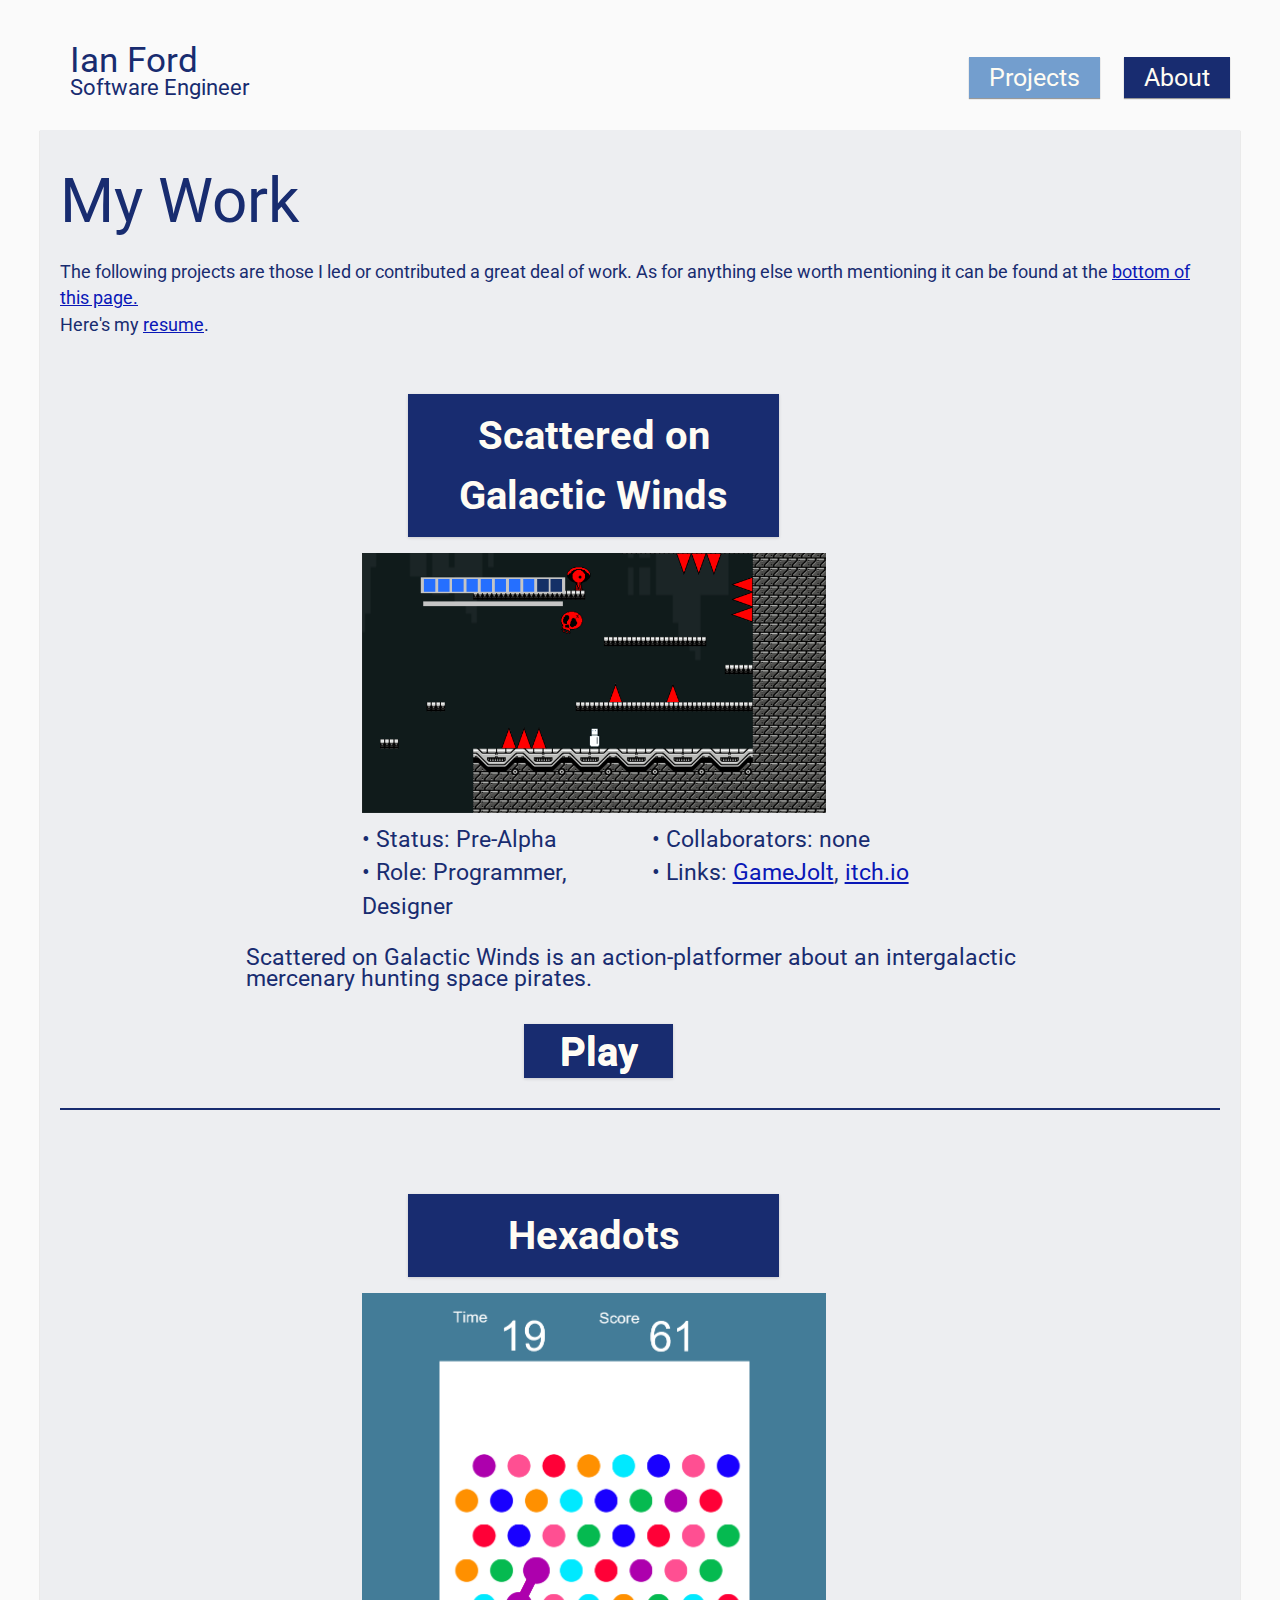
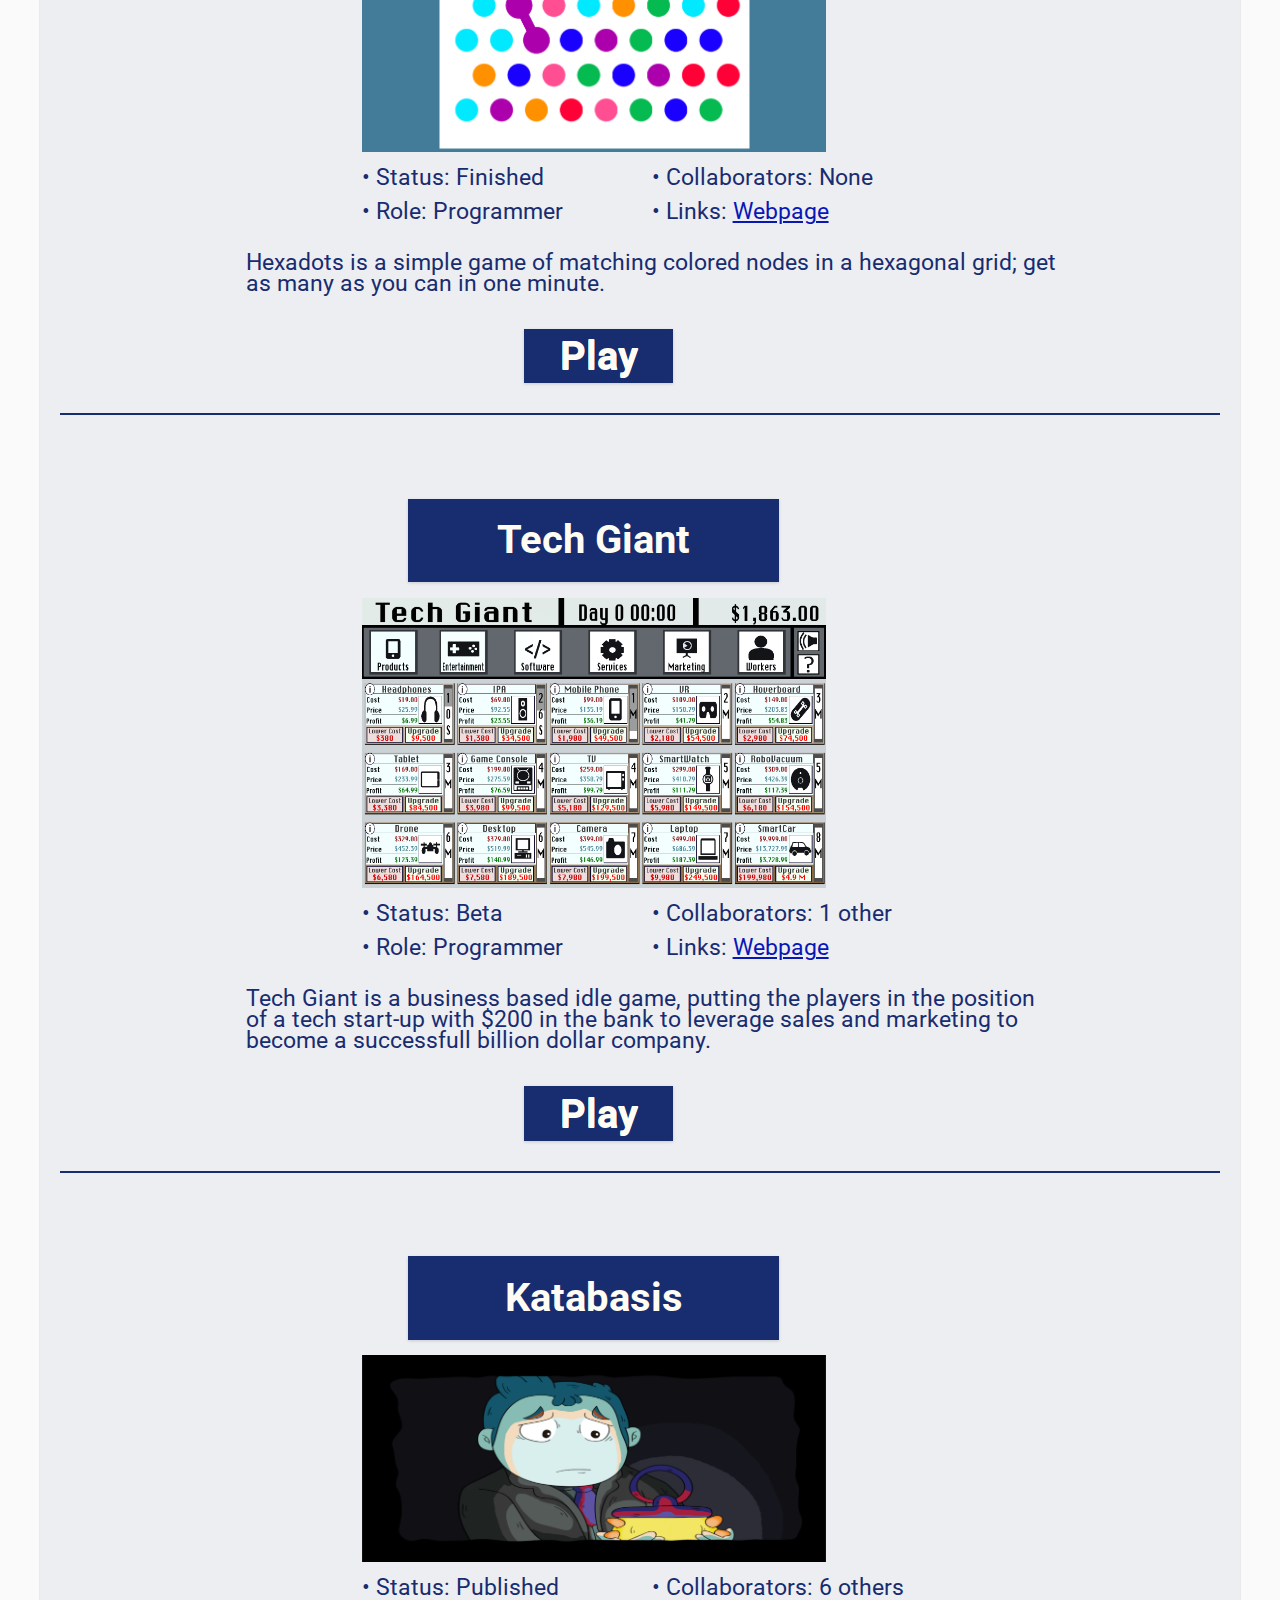
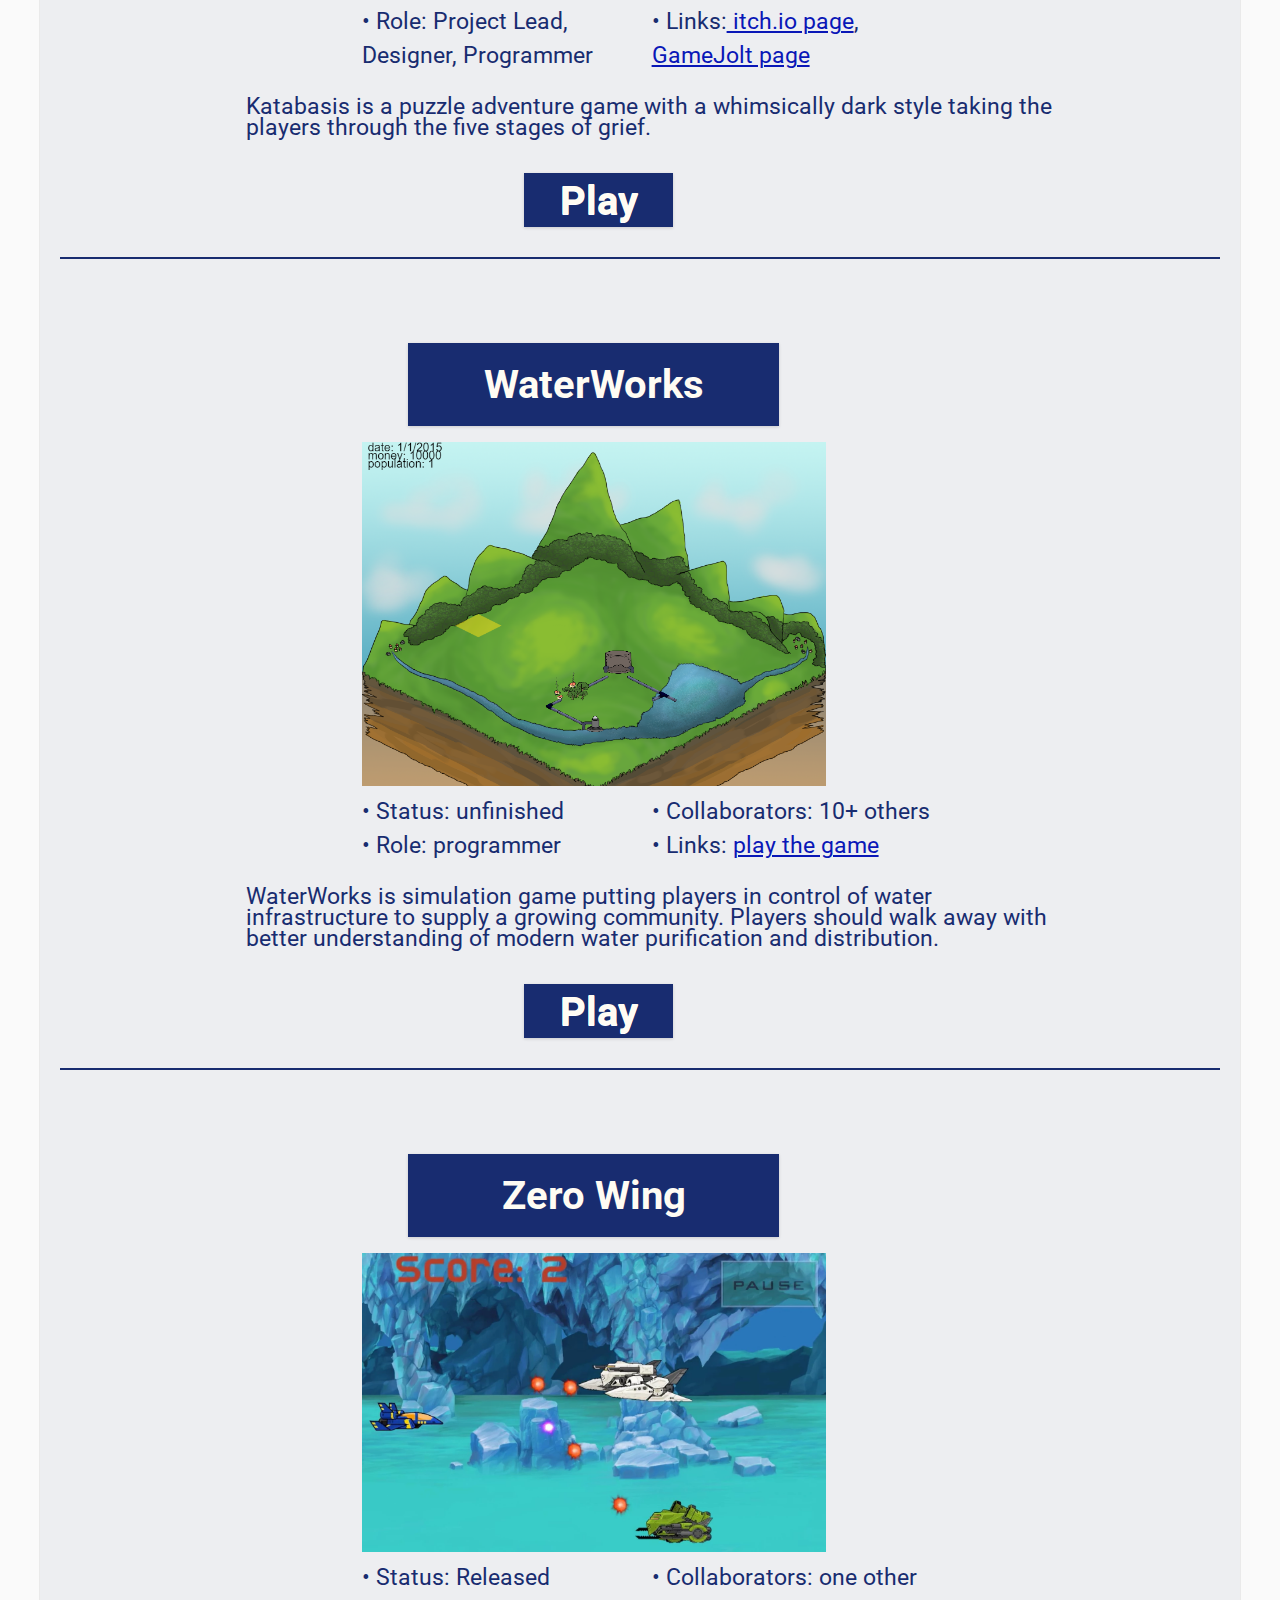
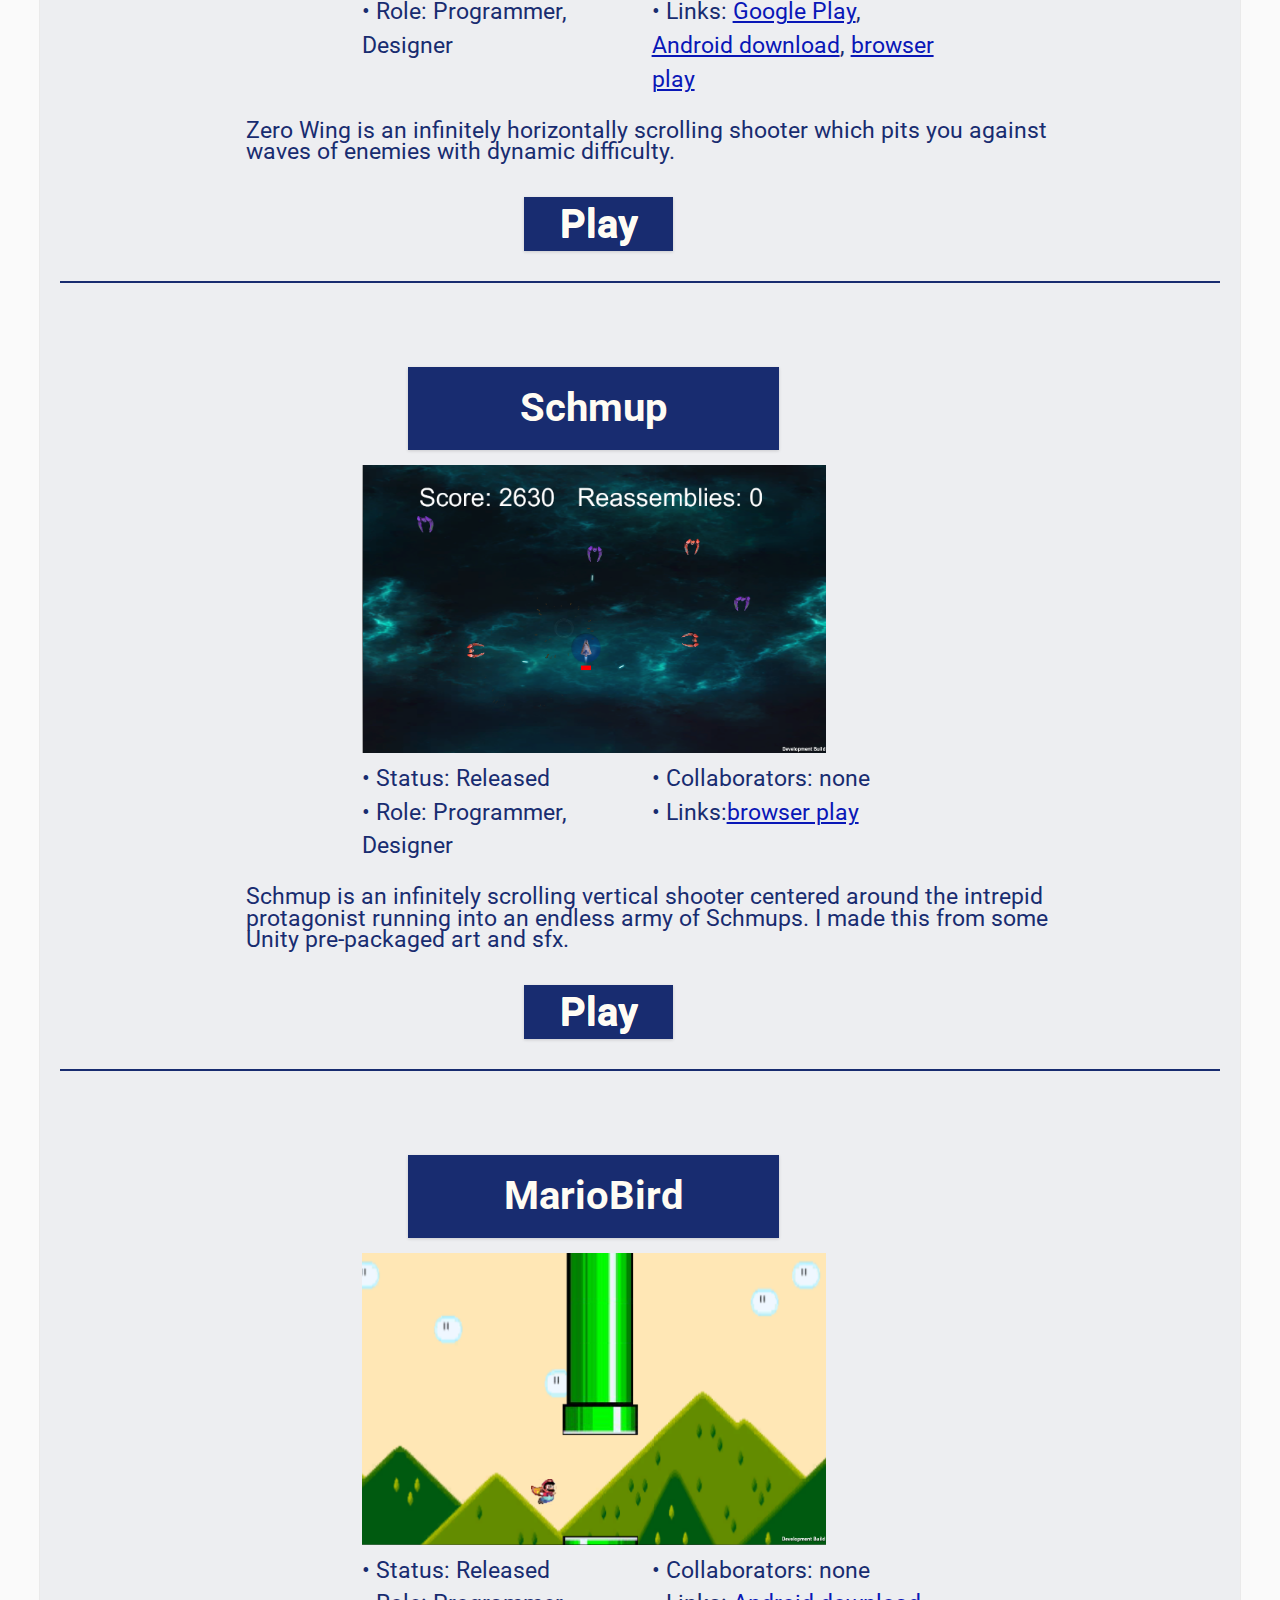
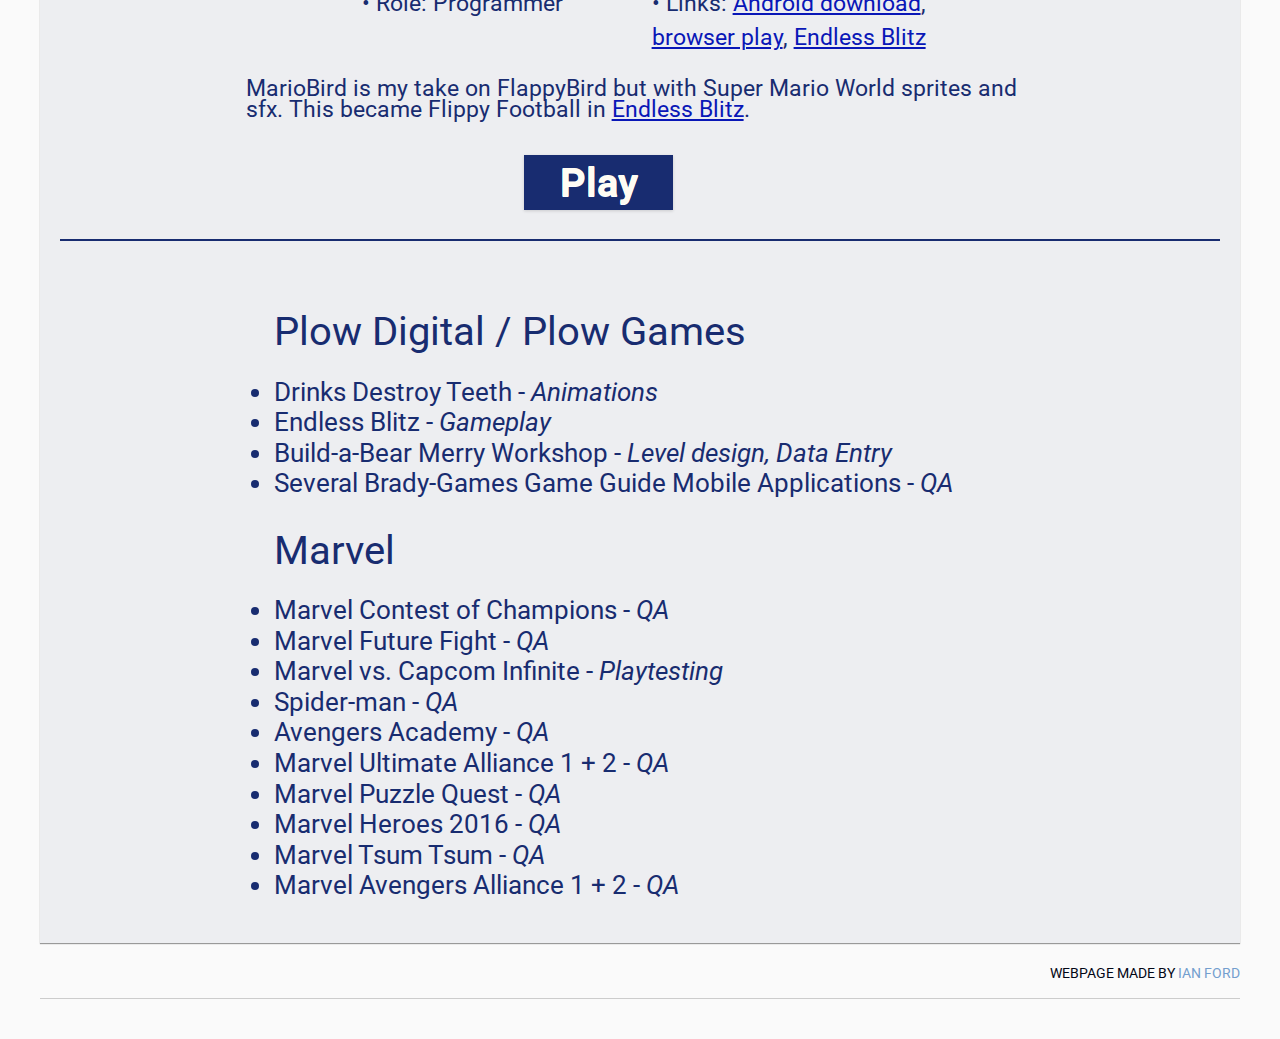
<file: index.html>
<!DOCTYPE html>
<html lang="en">
	<head>
		<meta name="author" content="Ian Ford" />
		<meta charset="utf-8" />
		<meta name="description" content="Personal portfolio of Ian Ford" />
		
		<link rel="stylesheet" href="style.css" type="text/css" />
		
		<title>Intrepid Artisan</title>
	</head>
	<body>
		<!--Page Content -->
		<div id="page">
			<!-- Logo -->
			<div id="logo">
				<a href="index.html" id="logoLink">Ian Ford <div style="font-size: 63%; padding-top: 6px">Software Engineer</div></a>
			</div>
			<!-- /Logo -->
			
			<!-- Navigation Bar -->
			<nav id="nav">
				<ul class="clearfix">
					<li id="CurrentItem"><a href="index.html">Projects</a></li>
					<li><a href="about.html">About</a></li>
				</ul>
			</nav>
			<!-- /Navigation Bar -->
			
			<!-- Content -->
			<div id="content">
				<h1 style="text-align: left; font-size: 350%; margin: 5px 15px 0px 0px;">My Work</h1>
				
				<p style="margin: 1% 0 2% 0%">
				The following projects are those I led or contributed a great deal of work. As for anything else worth mentioning it can be found at the <a href="#projectBottom">bottom of this page.</a> <br/>
				Here's my <a href="Resume.pdf" type="application/pdf" alt="Resume" id="Resume">resume</a>.<br/>
				</p>
				
				<a name="sogw"></a>
				<br />
				
				<div class="projectTitle">
					<p>Scattered on Galactic Winds</p>
				</div>
				
				<img src="Images/Games/sogw.png" class="projectBanner"/>
				
				<div class="projectStats">
					<div class="columnOne">
						<p>&bull; Status: Pre-Alpha</p>
						<p>&bull; Role: Programmer, Designer</p>
					</div>
					<div class="columnTwo">
						<p>&bull; Collaborators: none</p>
						<p>&bull; Links: <a href="http://gamejolt.com/games/sogw/257302">GameJolt</a>, <a href="https://ooglykraken.itch.io/sogw">itch.io</a></p>
					</div>
				</div>

				<div class="elevatorPitch">
						Scattered on Galactic Winds is an action-platformer about an intergalactic mercenary hunting space pirates.
				</div>
					
				<a class="playButton" href="http://ooglykraken.github.io/WebBuilds/ScatteredOnGalacticWinds/" target="_blank">Play</a>
				
				<br />
				<br />
				<hr color="#182C70" style="clear: both;" />
				<br />
				<br />
				<a name="hexadots"></a>
				<br />
				
				<div class="projectTitle">
					<p>Hexadots</p>
				</div>
				
				<img src="Images/Games/Hexadots.png" class="projectBanner"/>
				
				<div class="projectStats">
					<div class="columnOne">
						<p>&bull; Status: Finished</p>
						<p>&bull; Role: Programmer</p>
					</div>
						<div class="columnTwo">
						<p>&bull; Collaborators: None</p>
						<p>&bull; Links: <a href="http://ooglykraken.github.io/WebBuilds/Hexadots/">Webpage</a></p>
					</div>
				</div>

				<div class="elevatorPitch">
					Hexadots is a simple game of matching colored nodes in a hexagonal grid; get as many as you can in one minute.				
				</div>
					
				<a class="playButton" href="http://ooglykraken.github.io/WebBuilds/Hexadots/" target="_blank">Play</a>

				<br />
				<br />
				<hr color="#182C70" style="clear: both;" />
				<br />
				<br />
				<a name="techgiant"></a>
				<br />
				
				<div class="projectTitle">
					<p>Tech Giant</p>
				</div>
				
				<img src="Images/Games/techgiant.png" class="projectBanner"/>
				
				<div class="projectStats">
					<div class="columnOne">
						<p>&bull; Status: Beta </p>
						<p>&bull; Role: Programmer</p>
					</div>
					<div class="columnTwo">
						<p>&bull; Collaborators: 1 other</p>
						<p>&bull; Links: <a href="http://ooglykraken.github.io/WebBuilds/TechGiant/">Webpage</a></p>
					</div>
				</div>

				<div class="elevatorPitch">
					Tech Giant is a business based idle game, putting the players in the position of a tech start-up with $200 in the bank to leverage sales and marketing to become a successfull billion dollar company.				
				</div>
					
				<a class="playButton" href="http://ooglykraken.github.io/WebBuilds/TechGiant/" target="_blank">Play</a>
				
				<br />
				<br />
				<a name="katabasis"></a>
				<hr color="#182C70" style="clear: both;" />
				<br />
				<br />
				<a name="katabasis"></a>
				<br />
				
				<div class="projectTitle">
					<p>Katabasis</p>
				</div>
				
				<img src="Images/Games/Regret.png" class="projectBanner"/>
				
				<div class="projectStats">
					<div class="columnOne">
						<p>&bull; Status: Published </p>
						<p>&bull; Role: Project Lead, Designer, Programmer</p>
					</div>
					<div class="columnTwo">
						<p>&bull; Collaborators: 6 others</p>
						<p>&bull; Links:<a href="http://ooglykraken.itch.io/katabasis"> itch.io page</a>, <a href="http://gamejolt.com/games/katabasis/238305">GameJolt page</a></p>
					</div>
				</div>

				<div class="elevatorPitch">
					Katabasis is a puzzle adventure game with a whimsically dark style taking the players through the five stages of grief.				
				</div>
					
				<a class="playButton" href="http://gamejolt.com/games/katabasis/238305" target="_blank">Play</a>
				
				<br />
				<br />
				<hr color="#182C70" style="clear: both;" />
				<br />
				<br />
				<a name="ww"></a>
				<br />
				
				<div class="projectTitle">
					<p>WaterWorks</p>
				</div>
				
				<img src="Images/Games/WaterWorksScreenShot.png" class="projectBanner"/>
				
				<div class="projectStats">
					<div class="columnOne">
						<p>&bull; Status: unfinished </p>
						<p>&bull; Role: programmer</p>
					</div>
					<div class="columnTwo">
						<p>&bull; Collaborators: 10+ others</p>
						<p>&bull; Links: <a href="http://waterworks.indiana.edu/water/index.html">play the game</a></p>
					</div>
				</div>

				<div class="elevatorPitch">
					WaterWorks is simulation game putting players in control of water infrastructure to supply a growing community. Players should walk away with better understanding of modern water purification and distribution.
				</div>
					
				<a class="playButton" href="http://waterworks.indiana.edu/water/index.html" target="_blank">Play</a>
				
				<br />
				<br />
				<hr color="#182C70" style="clear: both;" />
				<br />
				<br />
				<a name="zerowing"></a>
				<br />
				
				
				<div class="projectTitle">
					<p>Zero Wing</p>
				</div>
				
				<img src="Images/Games/zerowing_sample.png" class="projectBanner"/>
				
				<div class="projectStats">
					<div class="columnOne">
						<p>&bull; Status: Released </p>
						<p>&bull; Role: Programmer, Designer</p>
					</div>
					<div class="columnTwo">
						<p>&bull; Collaborators: one other</p>
						<p>&bull; Links: <a href="https://play.google.com/store/apps/details?id=com.SevenJets.ZeroWing&hl=en">Google Play</a>, <a href="http://ooglykraken.github.io/WebBuilds/ZeroWing/ZeroWing.apk">Android download</a>, <a href="http://ooglykraken.github.io/WebBuilds/Zero_wing">browser play</a></p>
					</div>
				</div>

				<div class="elevatorPitch">
					Zero Wing is an infinitely horizontally scrolling shooter which pits you against waves of enemies with dynamic difficulty.
				</div>
					
				<a class="playButton" href="http://ooglykraken.github.io/WebBuilds/Zero_wing/" target="_blank">Play</a>
				
				<br />
				<br />
				<hr color="#182C70" style="clear: both" />
				<br />
				<br />
				<a name="schmup"></a>
				<br />
				
				<div class="projectTitle">
					<p>Schmup</p>
				</div>
				
				<img src="Images/Games/SCHMUP2.png" class="projectBanner"/>
				
				<div class="projectStats">
					<div class="columnOne">
						<p>&bull; Status: Released </p>
						<p>&bull; Role: Programmer, Designer</p>
					</div>
					<div class="columnTwo">
						<p>&bull; Collaborators: none</p>
						<p>&bull; Links:<a href="http://ooglykraken.github.io/WebBuilds/Schmup/">browser play</a></p>
					</div>
				</div>

				<div class="elevatorPitch">
					Schmup is an infinitely scrolling vertical shooter centered around the intrepid protagonist running into an endless army of Schmups. I made this from some Unity pre-packaged art and sfx.
				</div>
					
				<a class="playButton" href="http://ooglykraken.github.io/WebBuilds/Schmup/" target="_blank">Play</a>
				
				<br />
				<br />
				<hr color="#182C70" style="clear: both;" />
				<br />
				<br />
				<a name="mariobird"></a>
				<br />
				
				<div class="projectTitle">
					<p>MarioBird</p>
				</div>
				
				<img src="Images/Games/Safe.png" class="projectBanner" />
				
				<div class="projectStats">
					<div class="columnOne">
						<p>&bull; Status: Released </p>
						<p>&bull; Role: Programmer</p>
					</div>
					<div class="columnTwo">
						<p>&bull; Collaborators: none</p>
						<p>&bull; Links: <a href="http://ooglykraken.github.io/WebBuilds/MarioBird/MarioBird.apk">Android download</a>, <a href="http://ooglykraken.github.io/WebBuilds/MarioBird">browser play</a>, <a href="https://play.google.com/store/apps/details?id=com.hhgregg.endlessblitz">Endless Blitz</a></p>
					</div>
				</div>

				<div class="elevatorPitch">
					MarioBird is my take on FlappyBird but with Super Mario World sprites and sfx. This became Flippy Football in <a href="https://play.google.com/store/apps/details?id=com.hhgregg.endlessblitz">Endless Blitz</a>.
				</div>
					
				<a class="playButton" href="http://ooglykraken.github.io/WebBuilds/MarioBird" target="_blank">Play</a>
				
				<br />
				<br />
				<hr color="#182C70" style="clear: both;" />
				<br />
				<br />
				
				<div style="margin: 0 0 0 15%; font-size: 150%;">
				<ul>
				<h2>Plow Digital / Plow Games</h2>
				<li>Drinks Destroy Teeth  -  <i>Animations</i></li>
				<li>Endless Blitz  -  <i>Gameplay</i></li>
				<li>Build-a-Bear Merry Workshop  -  <i>Level design, Data Entry</i></li>
				<li>Several Brady-Games Game Guide Mobile Applications  -  <i>QA</i></li>
				</ul>
				
				<ul>
				<h2>Marvel</h2>
				<li>Marvel Contest of Champions  -  <i>QA</i></li>
				<li>Marvel Future Fight  -  <i>QA</i></li>
				<li>Marvel vs. Capcom Infinite  -  <i>Playtesting</i></li>
				<li>Spider-man  -  <i>QA</i></li>
				<li>Avengers Academy  -  <i>QA</i></li>
				<li>Marvel Ultimate Alliance 1 + 2  -  <i>QA</i></li>
				<li>Marvel Puzzle Quest  -  <i>QA</i></li>
				<li>Marvel Heroes 2016  -  <i>QA</i></li>
				<li>Marvel Tsum Tsum  -  <i>QA</i></li>
				<li>Marvel Avengers Alliance 1 + 2  -  <i>QA</i></li>
				</ul>
				</div>
			</div>
			<!-- /Content -->
			
			<!-- Footer -->
			<div id="footer">
				<p> Webpage made by <span>Ian Ford</span></p>
			</div>
			<!-- /Footer -->
		</div>
		<!-- /Page Content -->
	</body>
</html>
</file>
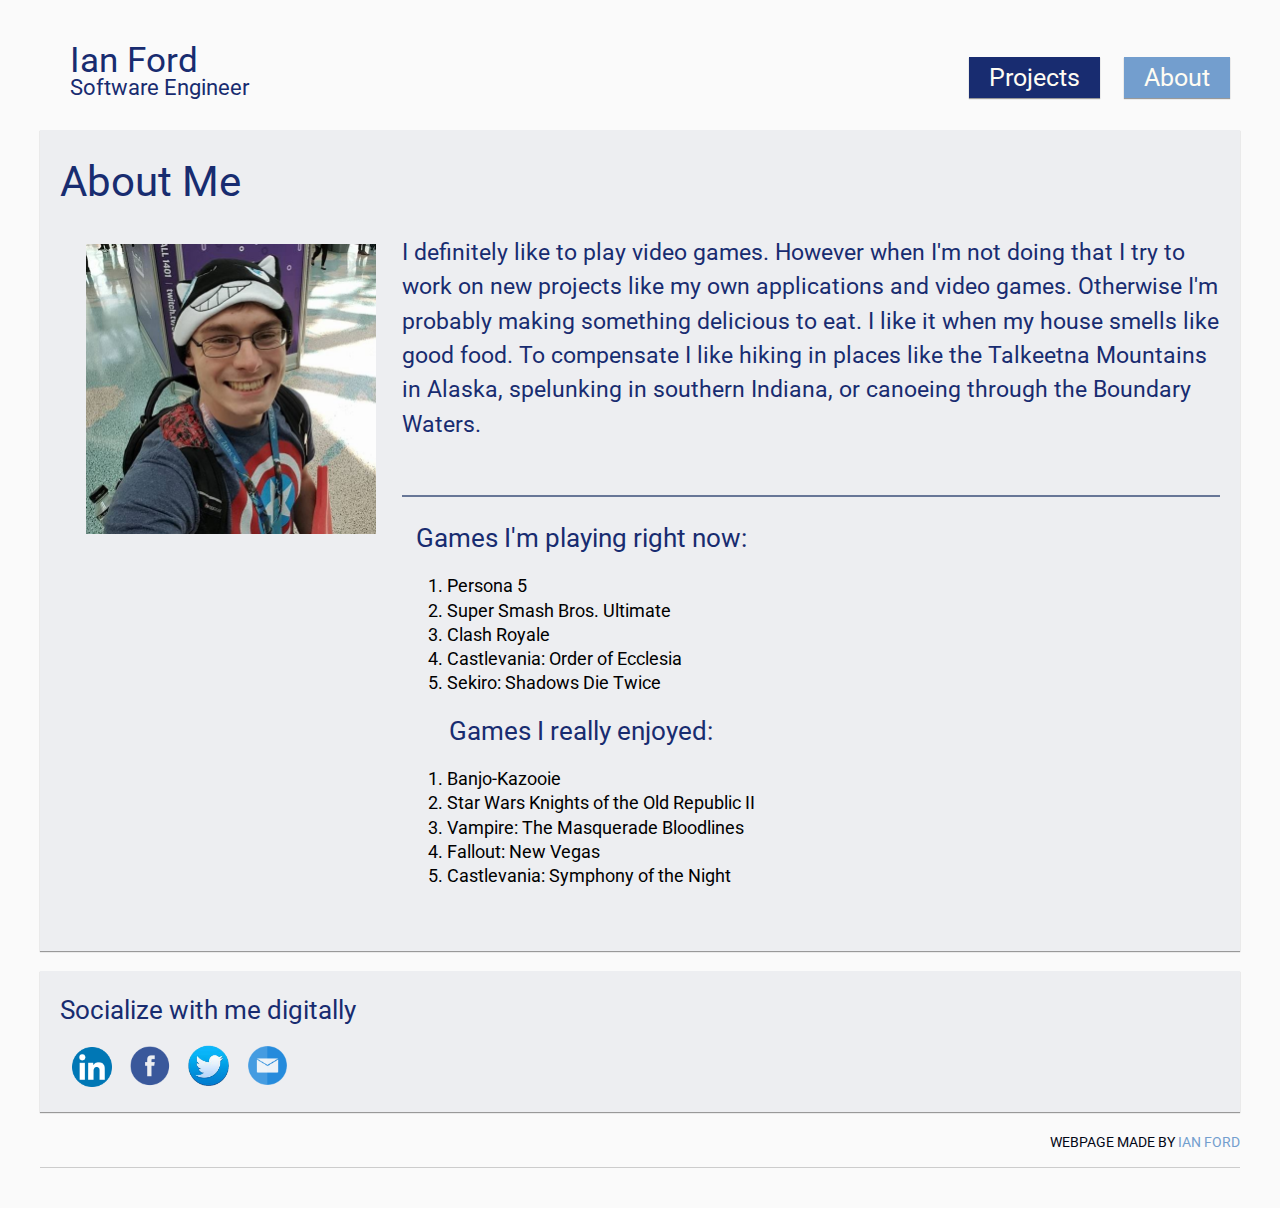
<file: about.html>
<!DOCTYPE html>
<html lang="en">
	<head>
		<meta name="author" content="Ian Ford" />
		<meta charset="utf-8" />
		<meta name="description" content="Personal portfolio of Ian Ford" />
		
		<link rel="stylesheet" href="style.css" type="text/css" />
		
		<title>Intrepid Artisan</title>
	</head>
	<body>
		<!--Page Content -->
		<div id="page">
			<!-- Logo -->
			<div id="logo">
				<a href="index.html" id="logoLink">Ian Ford <div style="font-size: 63%; padding-top: 6px">Software Engineer</div></a>
			</div>
			<!-- /Logo -->
			
			<!-- Navigation Bar -->
			<nav id="nav">
				<ul class="clearfix">
					<li><a href="index.html">Projects</a></li>
					<li id="CurrentItem"><a href="about.html">About</a></li>
				</ul>
			</nav>
			<!-- /Navigation Bar -->
			
			
			
			<!-- Text -->
			<div id="content">
				<h1>About Me</h1>
				
				<img src="Images/SelfandOther/self.jpg" width="25%" height="25%" id="aboutImg" ></img>

				<p style="float:right; padding-bottom: 20px;">
					<p id="aboutMe">
					I definitely like to play video games. However when I'm not doing that I try to work on new projects like my own applications and video games. Otherwise I'm probably making something delicious to eat. I like it when my house smells like good food. To compensate I like hiking in places like the Talkeetna Mountains in Alaska, spelunking in southern Indiana, or canoeing through the Boundary Waters.
					</p>
					<br />
					
					<hr color="#677697"/>
				</p >
				
				<div style="color:black; display: inline-block; padding: 0; margin: 5px;">
					<h2 style="text-align: center">Games I'm playing right now: </h2>
					<ol>
						<li>Persona 5</li>
						<li>Super Smash Bros. Ultimate</li>
						<li>Clash Royale</li>
						<li>Castlevania: Order of Ecclesia</li>
						<li>Sekiro: Shadows Die Twice</li>
					</ol>
						
					<h2 style="text-align: center">Games I really enjoyed: </h2> 
					<ol>
						<li>Banjo-Kazooie</li>
						<li>Star Wars Knights of the Old Republic II</li>
						<li>Vampire: The Masquerade Bloodlines</li>
						<li>Fallout: New Vegas</li>
						<li>Castlevania: Symphony of the Night</li>
						<br />
					</ol>
				</div>
			
			
			</div>
						
			<div id="content">
					<h2>Socialize with me digitally</h2>
					
						
						<a href="https://www.linkedin.com/pub/ian-ford/83/966/61b" class="contactIcon"><img src="Images/Portfolio/linkedin.png" alt="LinkedIn" height="40px" width="40px"/></a>
						
						<a href="https://www.facebook.com/ian.ford.1213" class="contactIcon"><img src="Images/Portfolio/facebook.png" alt="Facebook" height="43px" width="43px"/></a>
						
						<a href="https://twitter.com/ooglykraken" class="contactIcon"><img src="Images/Portfolio/twitter.png" alt="Twitter" height="43px" width="43px"/></a>
						
						<a href="mailto:ianjford@hotmail.com" class="contactIcon"><img src="Images/Portfolio/email.png" alt="E-Mail" height="43px" width="43px"/></a>
							
							
				</div>
			<!-- /Text -->
			<!-- Footer -->
			<div id="footer">
				<p> Webpage made by <span>Ian Ford</span></p>
			</div>
			<!-- /Footer -->
		</div>
		<!-- /Page Content -->
	</body>
</html>
</file>
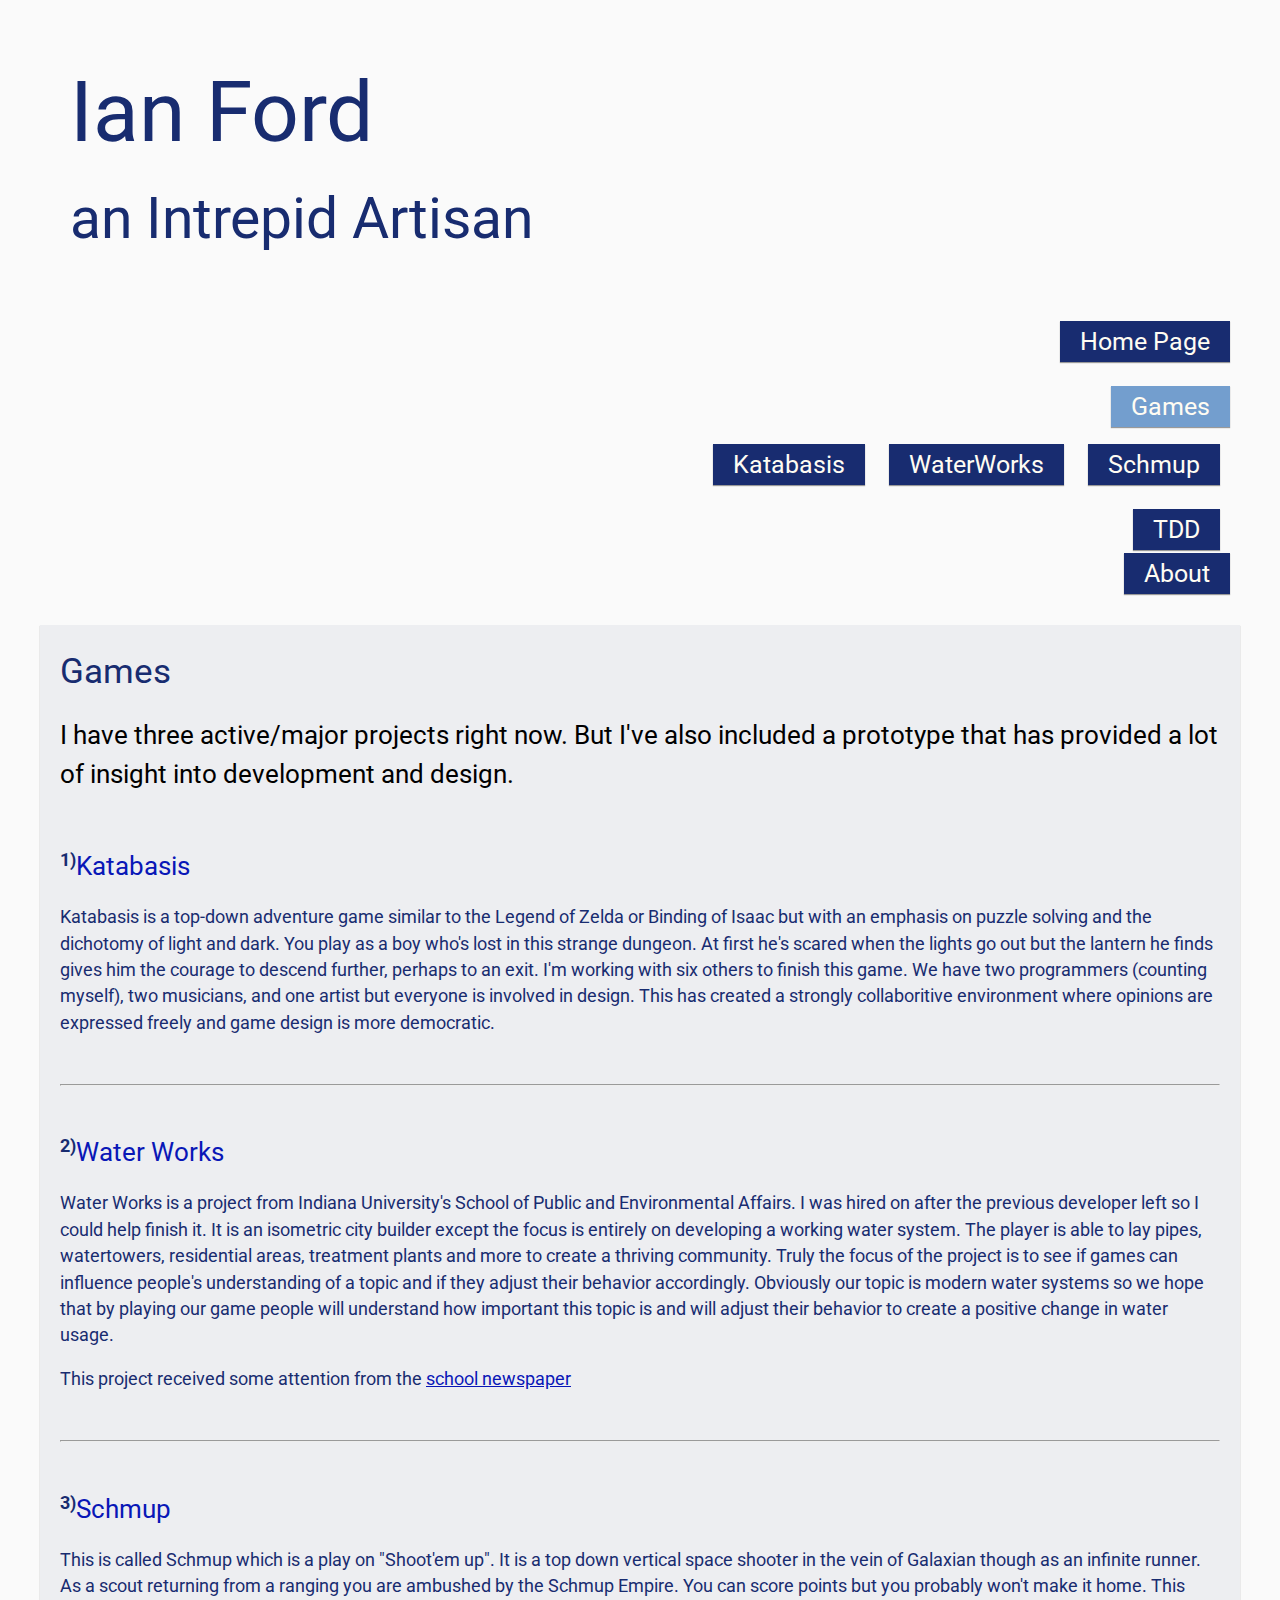
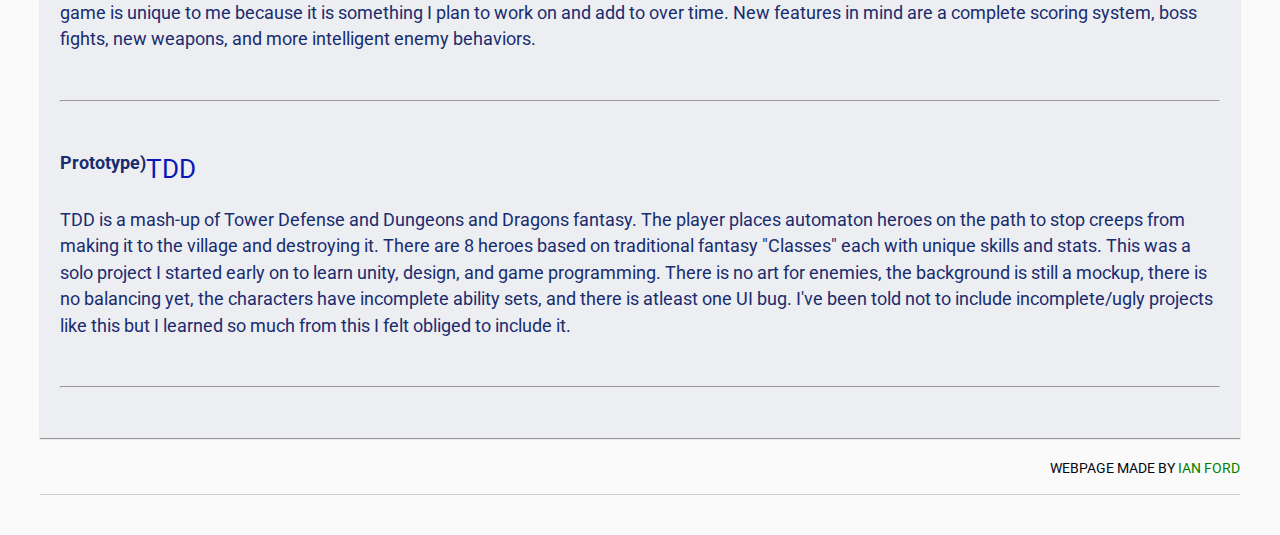
<file: games.html>
<!DOCTYPE html>
<html lang="en">
	<head>
		<meta name="author" content="Ian Ford" />
		<meta charset="utf-8" />
		<meta name="descritption" content="" />
		
		<link rel="stylesheet" href="style.css" type="text/css" />
		
		<title>The Intrepid Artisan</title>
	</head>
	<body>
		<div id="page">
			<!-- Logo -->
			<div id="logo">
				<h1><a href="index.html" id="logoLink">Ian Ford <h6>an Intrepid Artisan</h6></a></h1>
			</div>
			<!-- /Logo -->
			
			<!-- Navigation Bar -->
			<nav id="nav">
				<ul class="clearfix">
					<li><a href="index.html">Home Page</a></li>
					<li id="CurrentItem"><a href="games.html">Games</a>
						<ul id="DropDown">
							<li><a href="http://ooglykraken.github.io/WebBuilds/Katabasis/Katabasis.html" target="_blank">Katabasis</a></li>
							<li><a href="http://waterworks.indiana.edu/water/index.html" target="_blank">WaterWorks</a></li>
							<li><a href="http://ooglykraken.github.io/WebBuilds/Schmup/Schmup.html" target="_blank">Schmup</a></li>
							<li><a href="http://ooglykraken.github.io/WebBuilds/TDD/TDD.html" target="_blank">TDD</a></li>
						</ul>
					</li>
					<li><a href="about.html">About</a></li>
					
					
				</ul>
			</nav>
			<!-- /Navigation Bar -->
			
			<!-- Text -->
				<div id="content">
					<h1 style="font-size:200%">Games</h1>
					<h2 style="color:black">
					I have three active/major projects right now. But I've also included a prototype that has provided a lot of insight into development and design.
					</h2>
					
					<br />
					
					<p>
					<span style="float:left;font-weight: bold">1)</span> <a href="http://ooglykraken.github.io/WebBuilds/Katabasis/Katabasis.html"><h2>Katabasis</h2></a>
					<span class="GameDescription">
						<p>
						Katabasis is a top-down adventure game similar to the Legend of Zelda or Binding of Isaac but with an emphasis on puzzle solving and the dichotomy of light and dark. You play as a boy who's lost in this strange dungeon. At first he's scared when the lights go out but the lantern he finds gives him the courage to descend further, perhaps to an exit. I'm working with six others to finish this game. We have two programmers (counting myself), two musicians, and one artist but everyone is involved in design. This has created a strongly collaboritive environment where opinions are expressed freely and game design is more democratic.
						</p>
					</span>
					</p>
					
					<br />
					<hr />
					<br />
					
					<p>
					<span style="float:left;font-weight: bold">2)</span> <a href="http://waterworks.indiana.edu/water/index.html"><h2>Water Works</h2></a>
					<span class="GameDescription">
						<p>
						Water Works is a project from Indiana University's School of Public and Environmental Affairs. I was hired on after the previous developer left so I could help finish it. It is an isometric city builder except the focus is entirely on developing a working water system. The player is able to lay pipes, watertowers, residential areas, treatment plants and more to create a thriving community. Truly the focus of the project is to see if games can influence people's understanding of a topic and if they adjust their behavior accordingly. Obviously our topic is modern water systems so we hope that by playing our game people will understand how important this topic is and will adjust their behavior to create a positive change in water usage.
						</p>
						<p>
						This project received some attention from the <a href="http://mediaschool.indiana.edu/news/team-designing-game-to-teach-water-usage-management/" target="_blank">school newspaper</a>
						</p>
					</span>
					</p>
					
					<br />
					<hr />
					<br />
					
					<p>
					<span style="float:left;font-weight: bold">3)<span> <a href="http://ooglykraken.github.io/WebBuilds/Schmup/Schmup.html"><h2>Schmup</h2></a>
					<span class="GameDescription">
						<p>
						This is called Schmup which is a play on "Shoot'em up". It is a top down vertical space shooter in the vein of Galaxian though as an infinite runner. As a scout returning from a ranging you are ambushed by the Schmup Empire. You can score points but you probably won't make it home. This game is unique to me because it is something I plan to work on and add to over time. New features in mind are a complete scoring system, boss fights, new weapons, and more intelligent enemy behaviors.
						</p>
					</span>
					</p>
					
					<br />
					<hr />
					<br />
					
					<p>
					<span style="float:left;font-weight: bold">Prototype)<Span> <a href="http://ooglykraken.github.io/WebBuilds/TDD/TDD.html"><h2>TDD</h2></a>
					<span class="GameDescription">
						<p>
						TDD is a mash-up of Tower Defense and Dungeons and Dragons fantasy. The player places automaton heroes on the path to stop creeps from making it to the village and destroying it. There are 8 heroes based on traditional fantasy "Classes" each with unique skills and stats. This was a solo project I started early on to learn unity, design, and game programming. There is no art for enemies, the background is still a mockup, there is no balancing yet, the characters have incomplete ability sets, and there is atleast one UI bug. I've been told not to include incomplete/ugly projects like this but I learned so much from this I felt obliged to include it.
						</p>
					</span>
					</p>
					
					<br />
					<hr />
					<br />
					
				</div>
				<!-- /Text -->
				
				<!-- Footer -->
				<div id="footer">
					<p> Webpage made by <span style="color:green">Ian Ford</span></p>
				</div>
				<!-- /Footer -->
				
			</div>
		<!-- /Page Content -->
	</body>
</html>
</file>
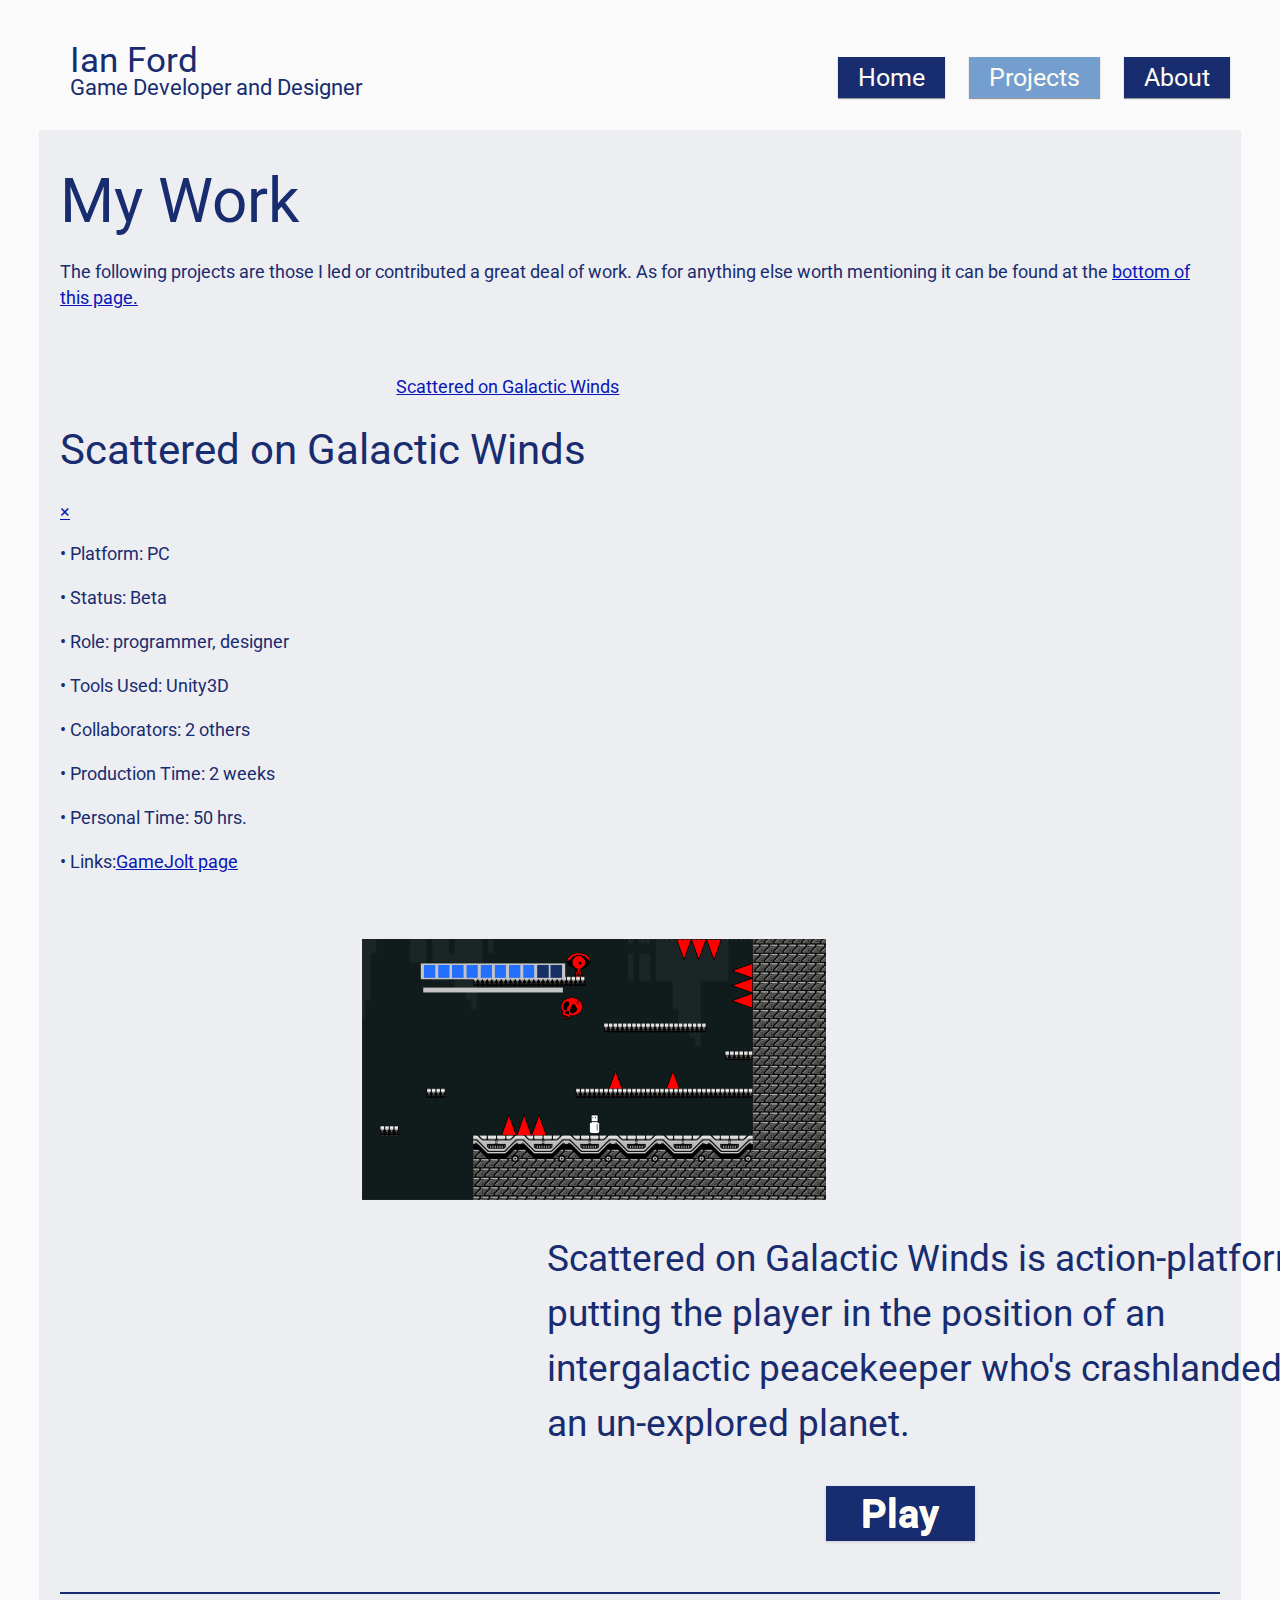
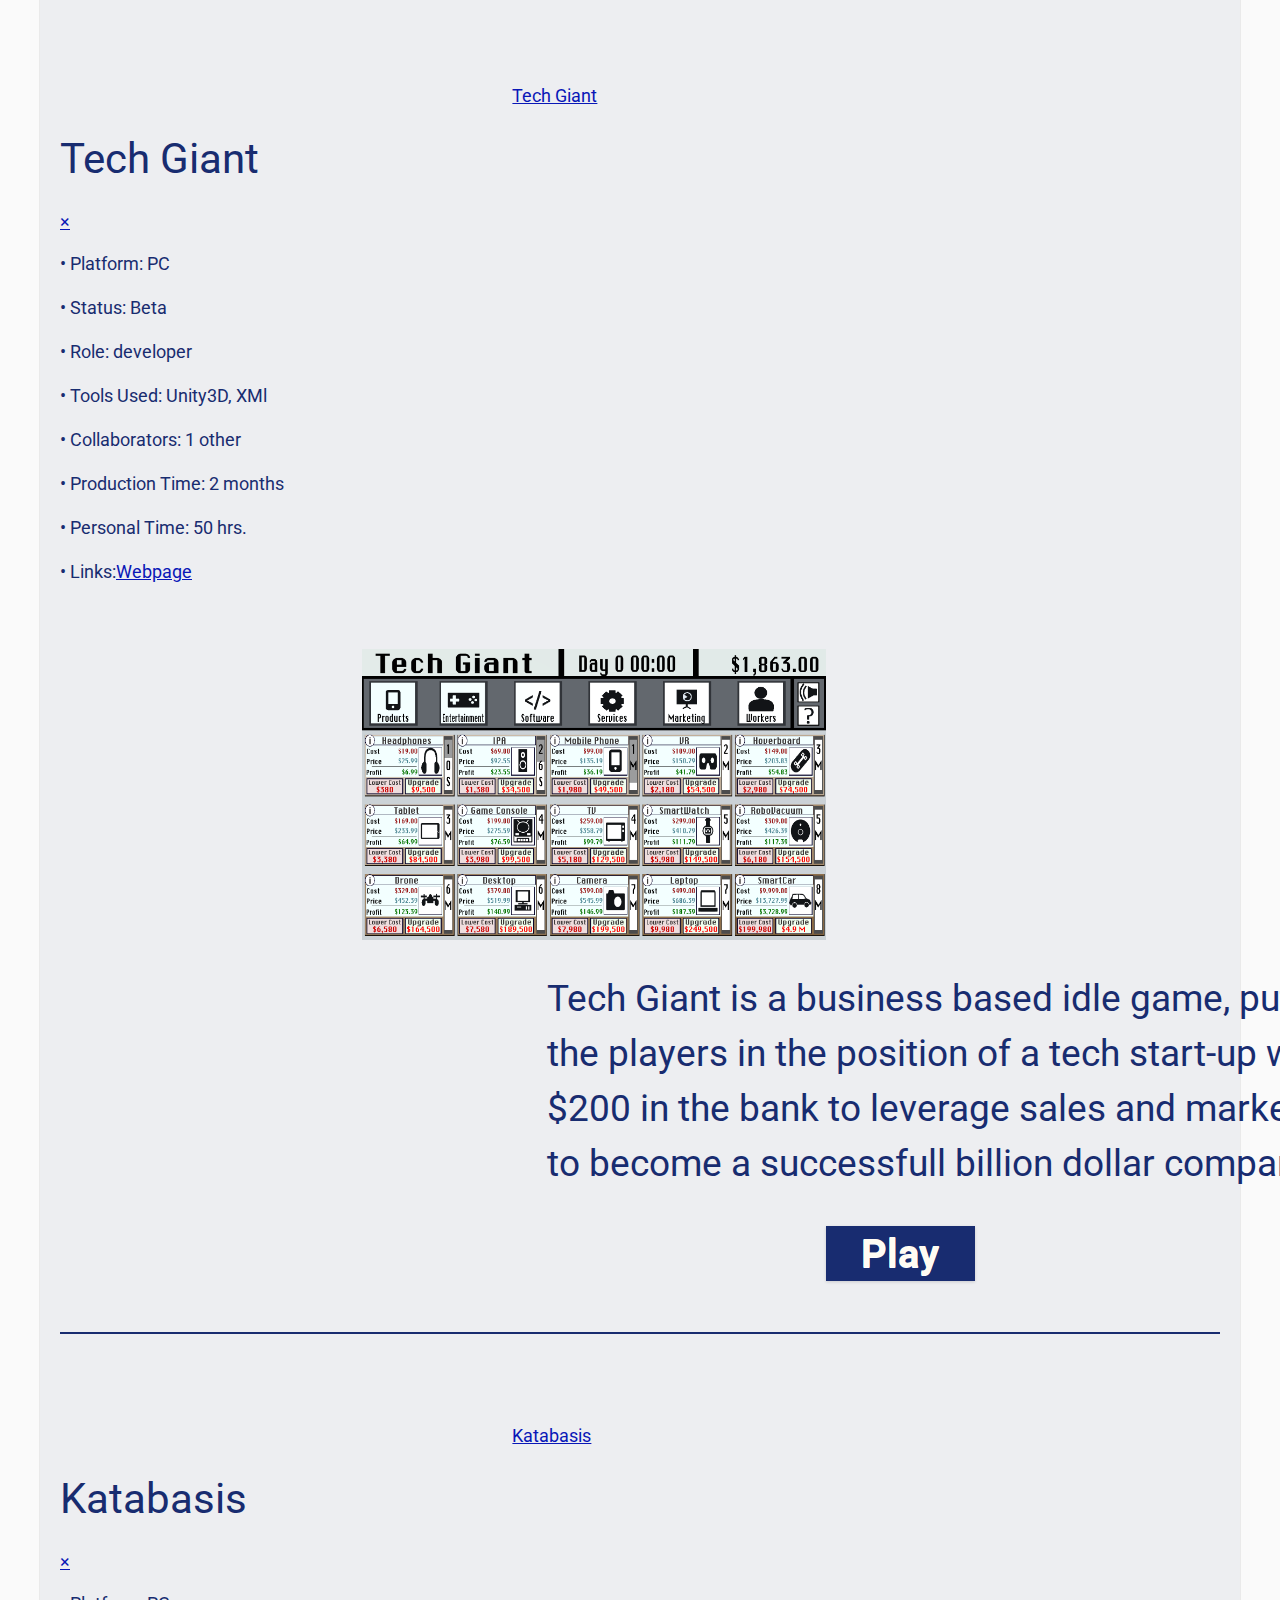
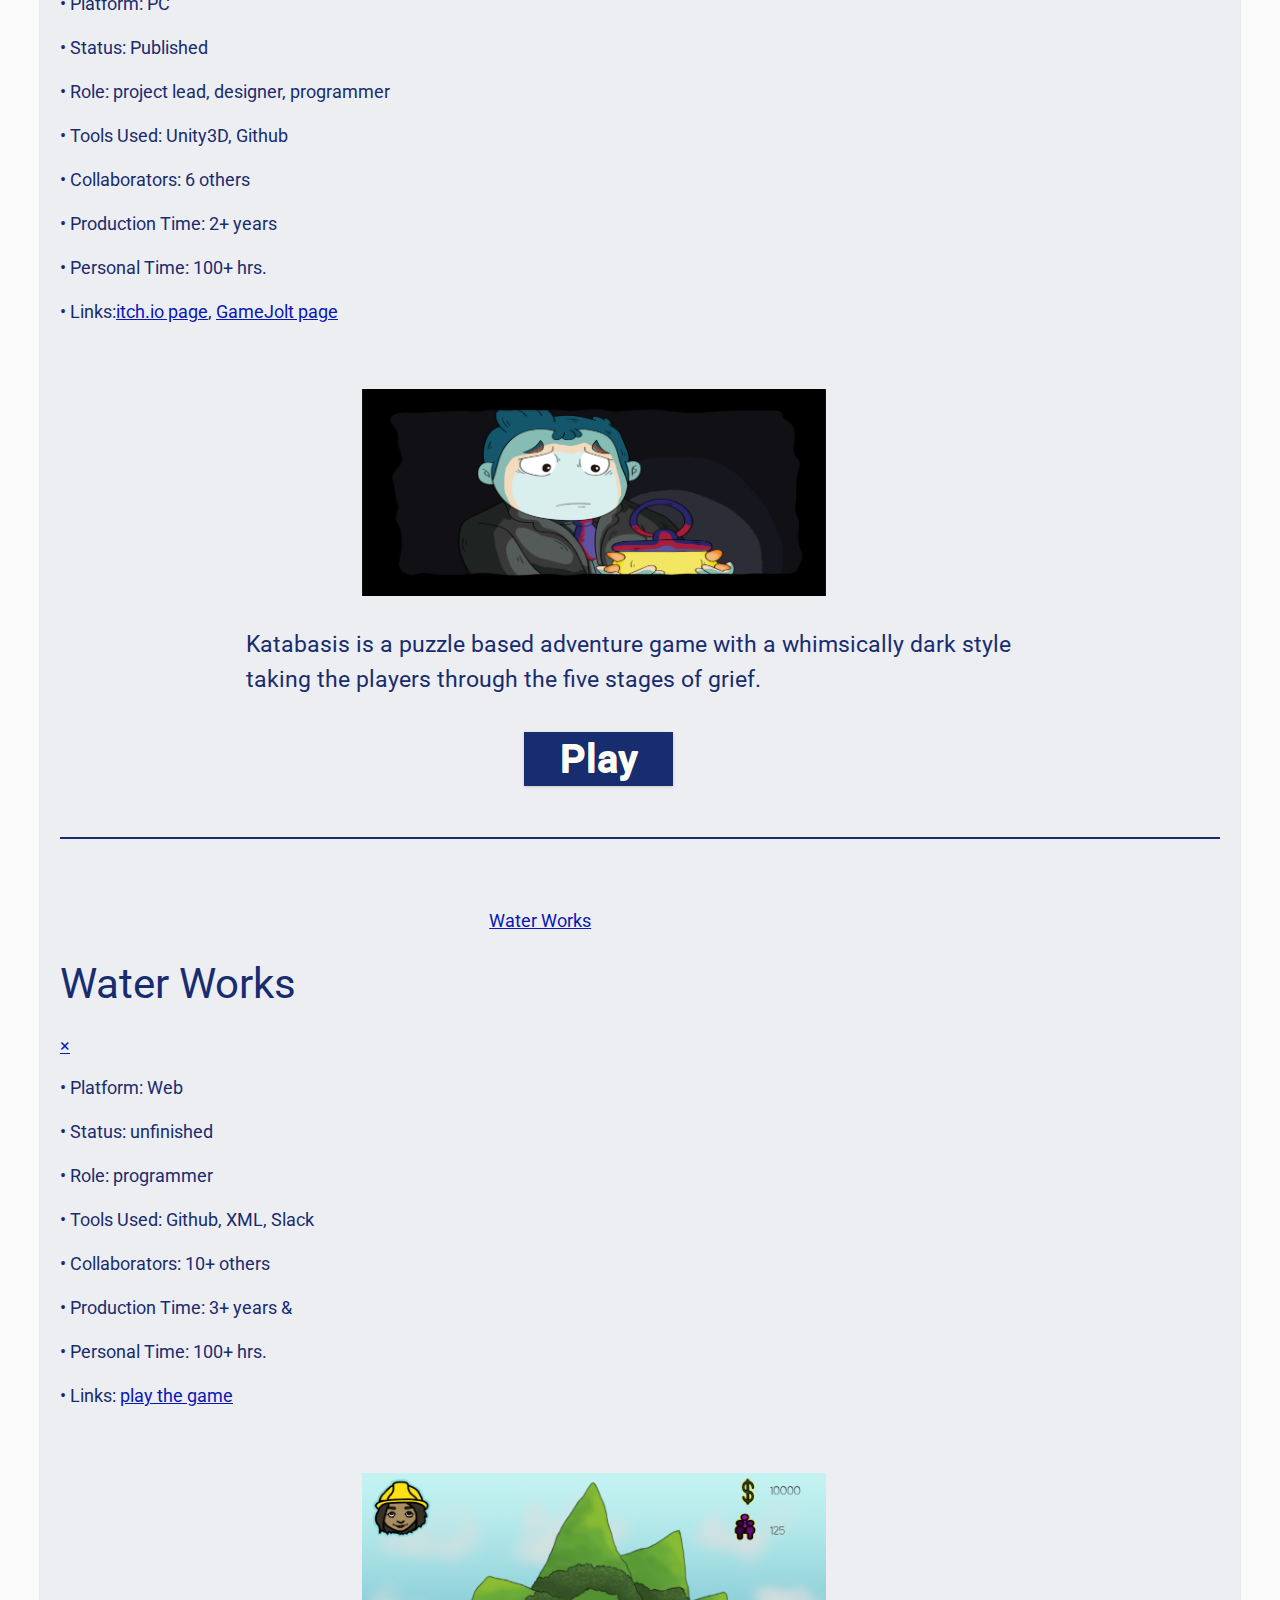
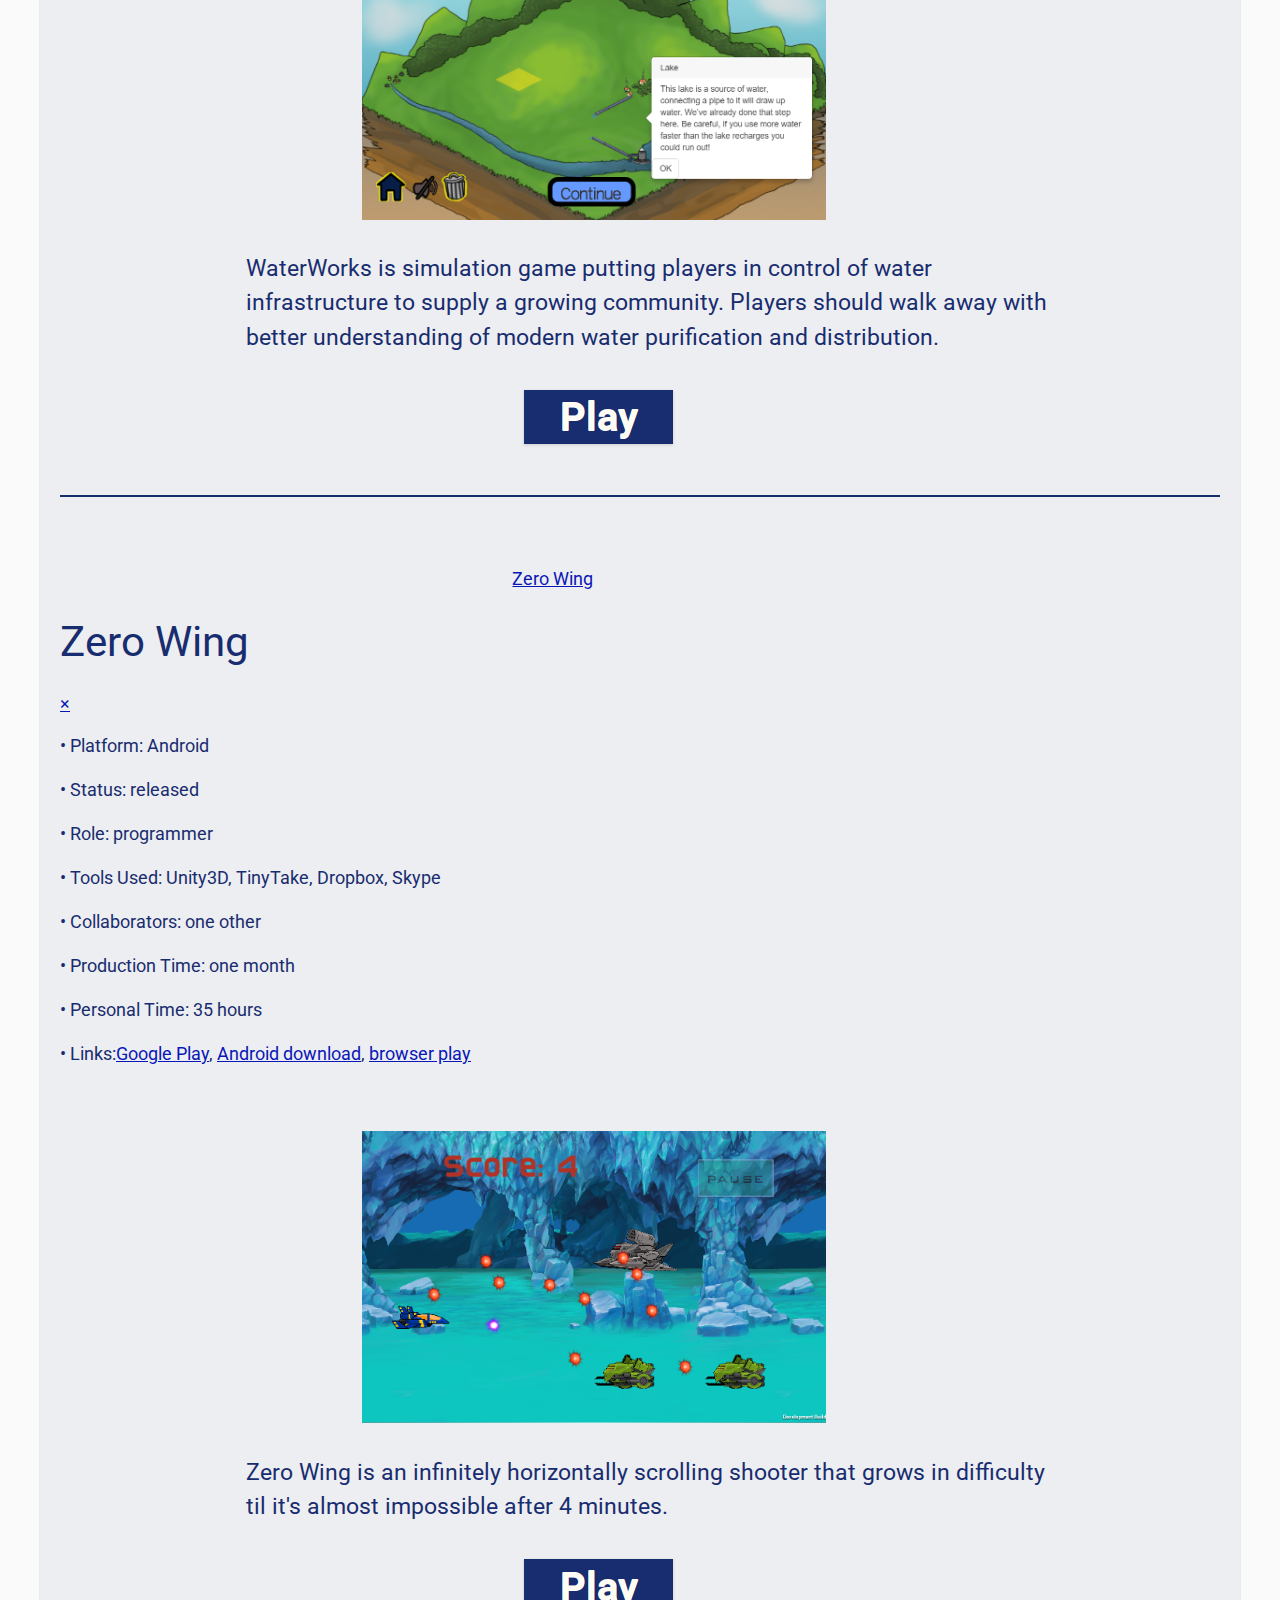
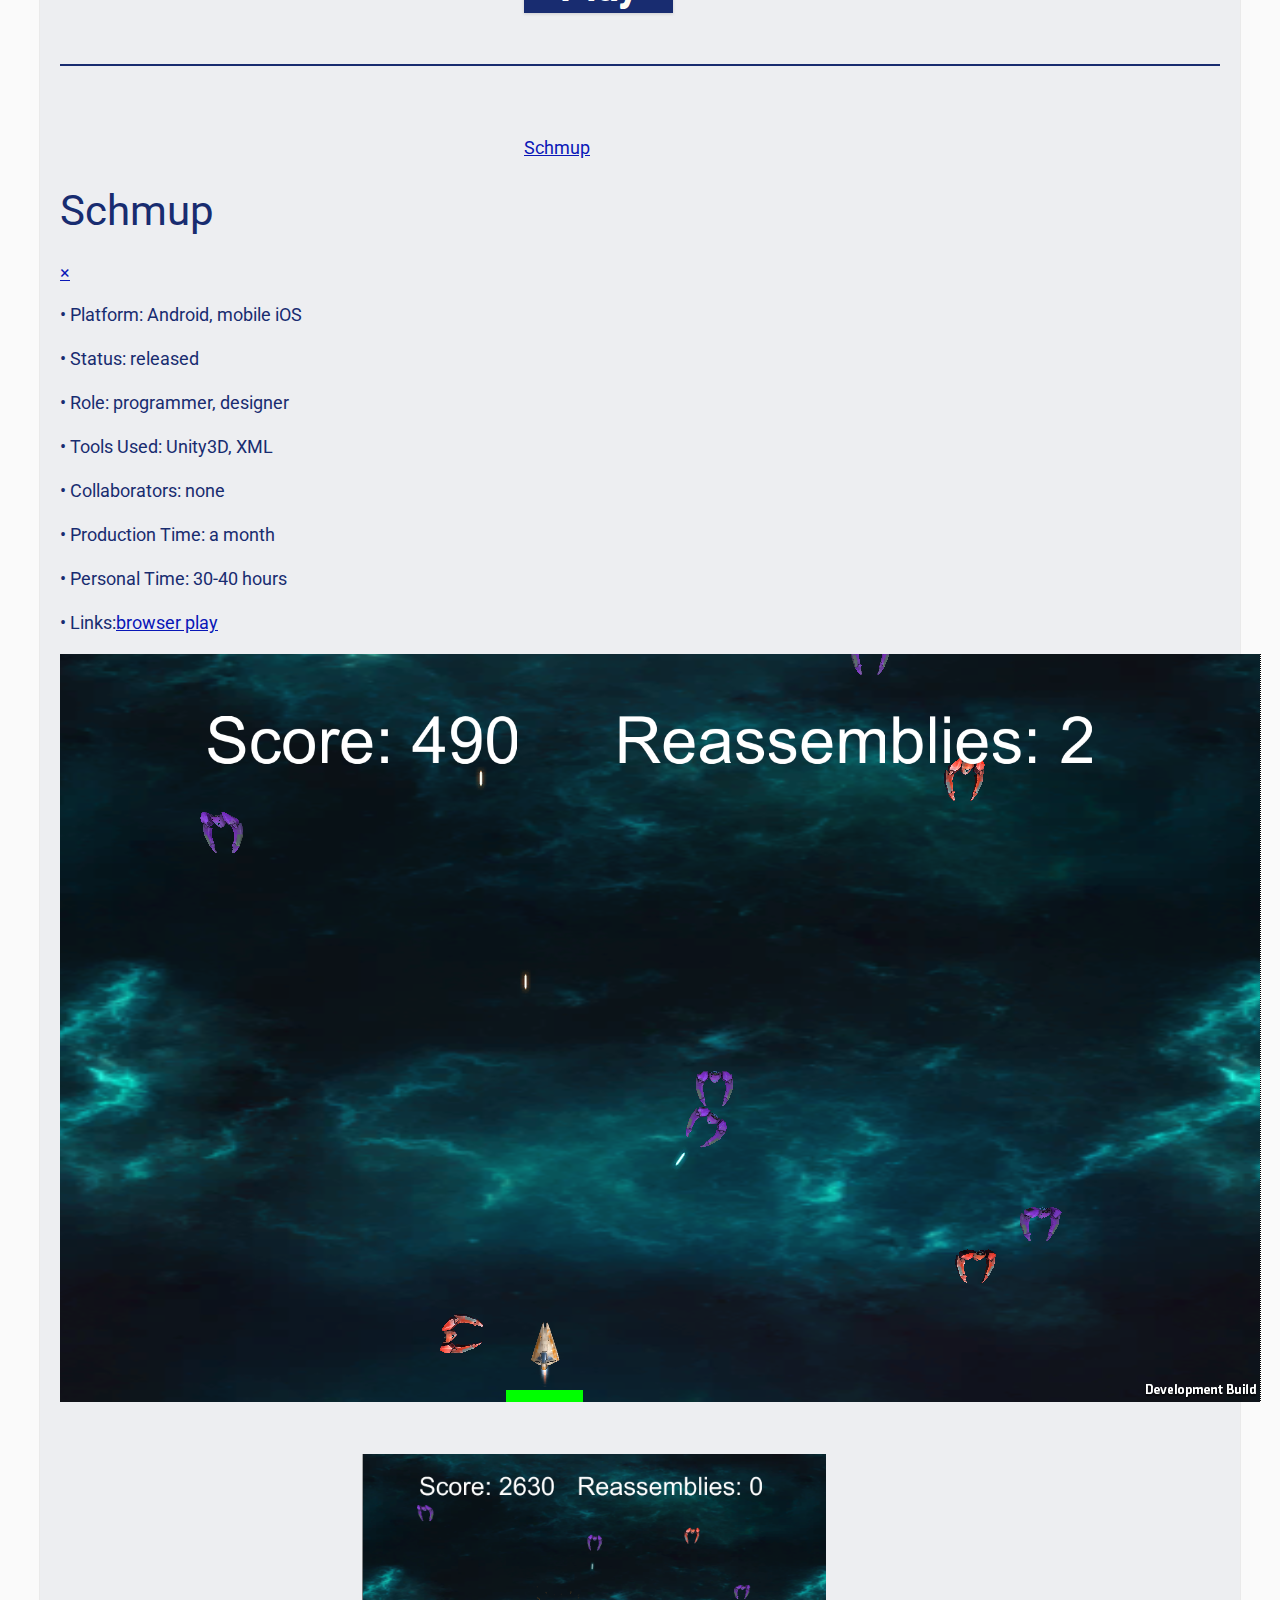
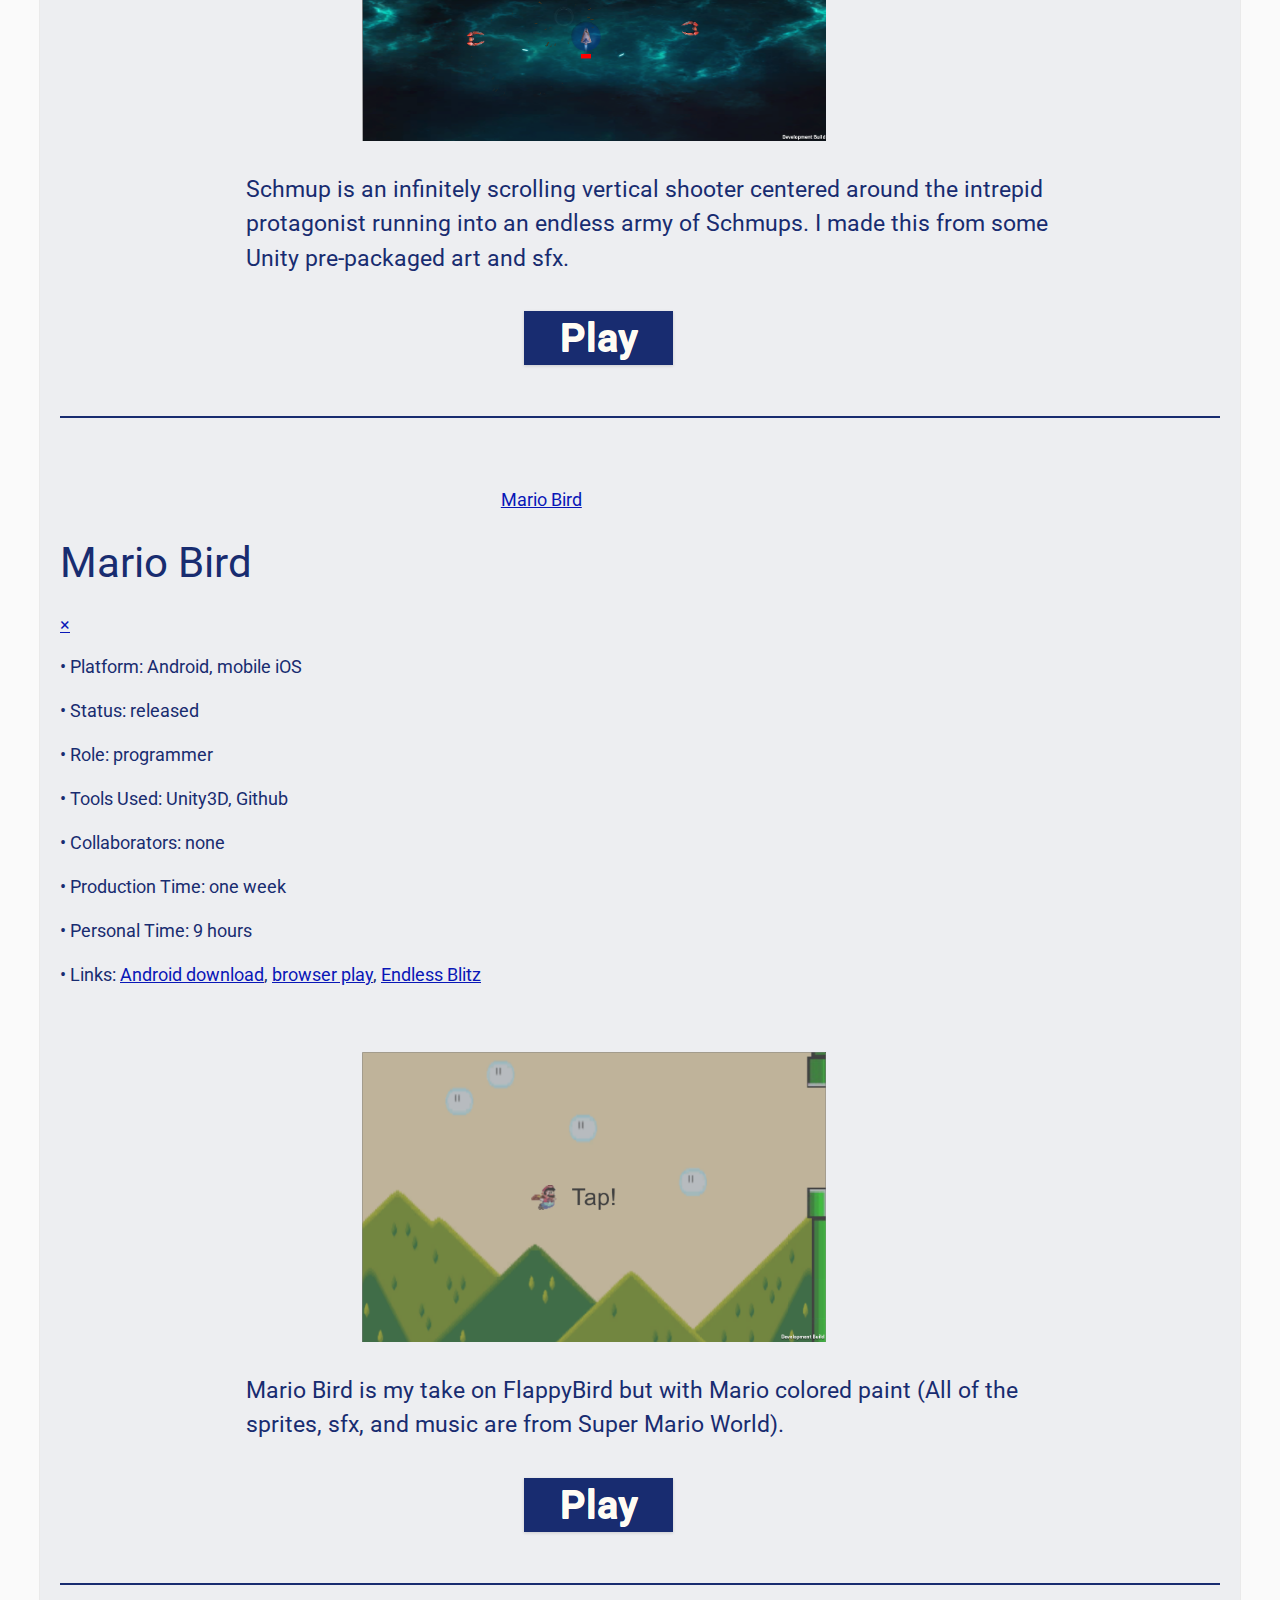
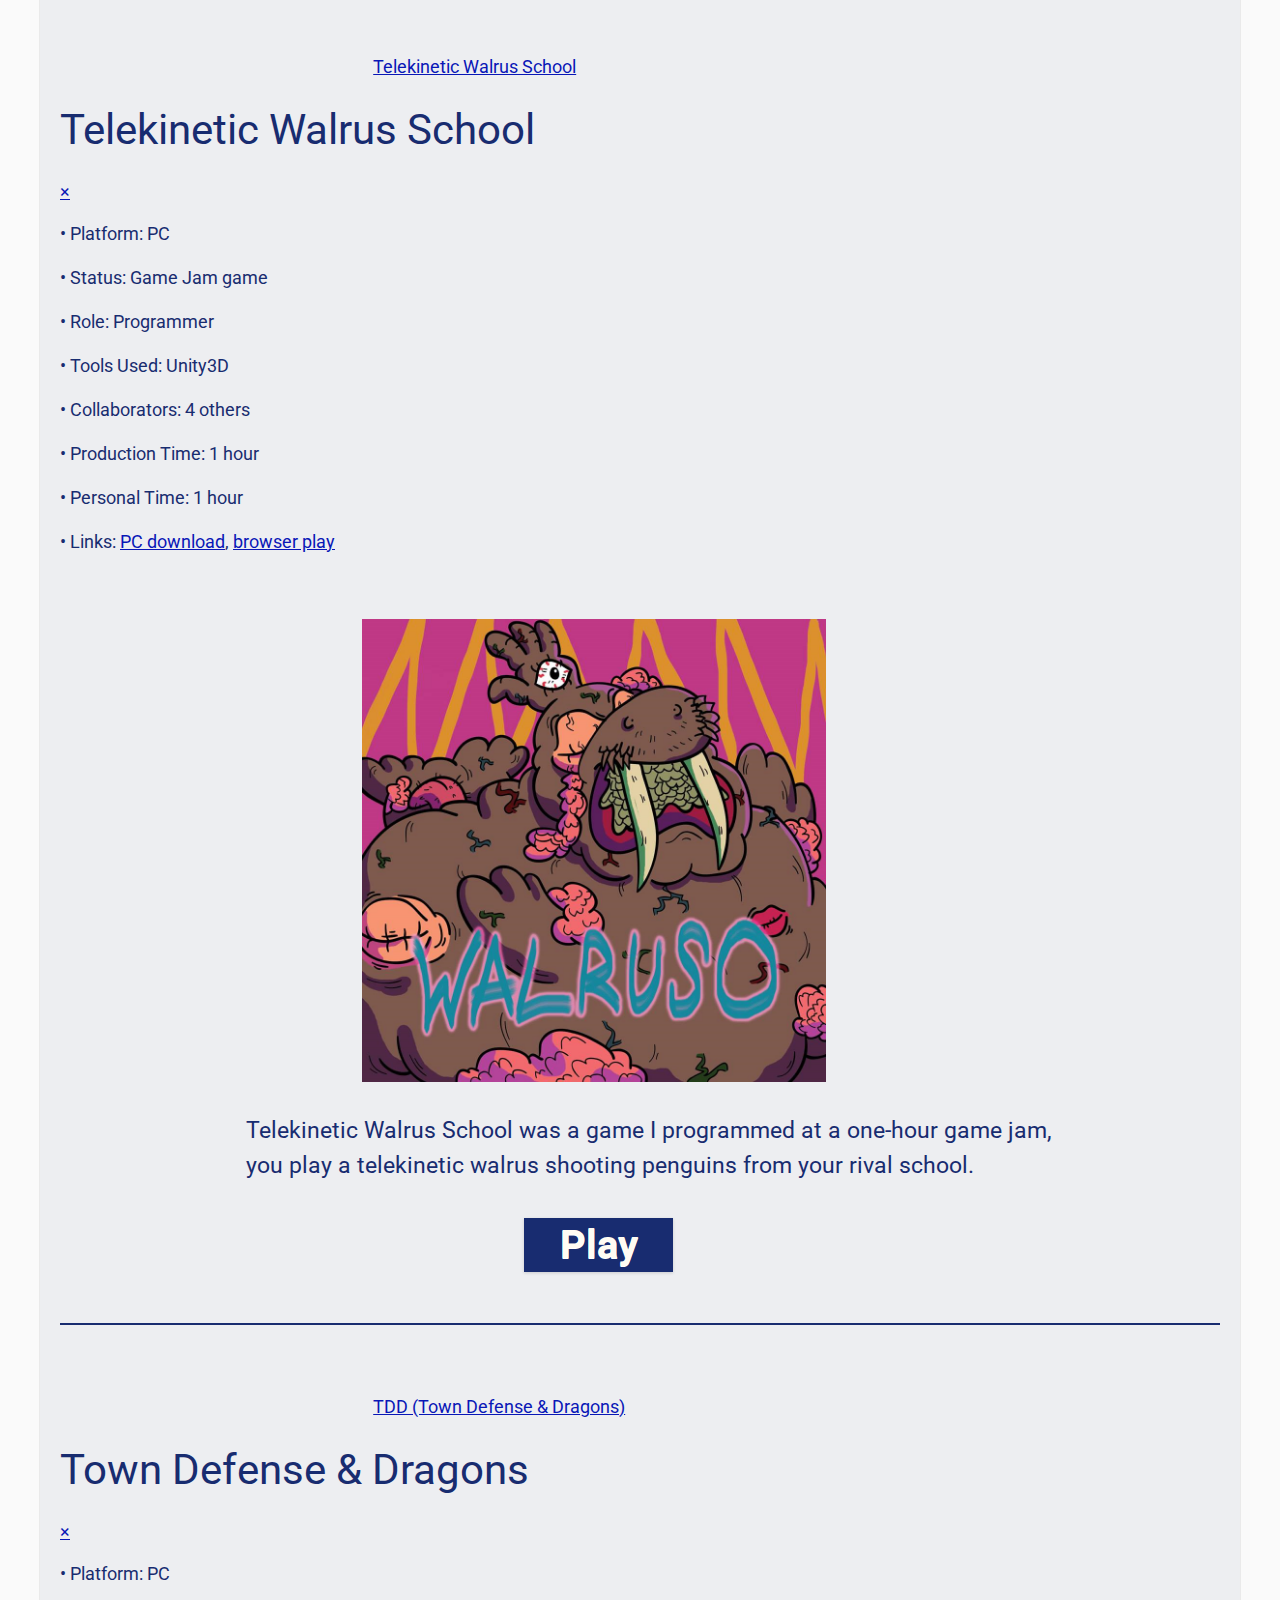
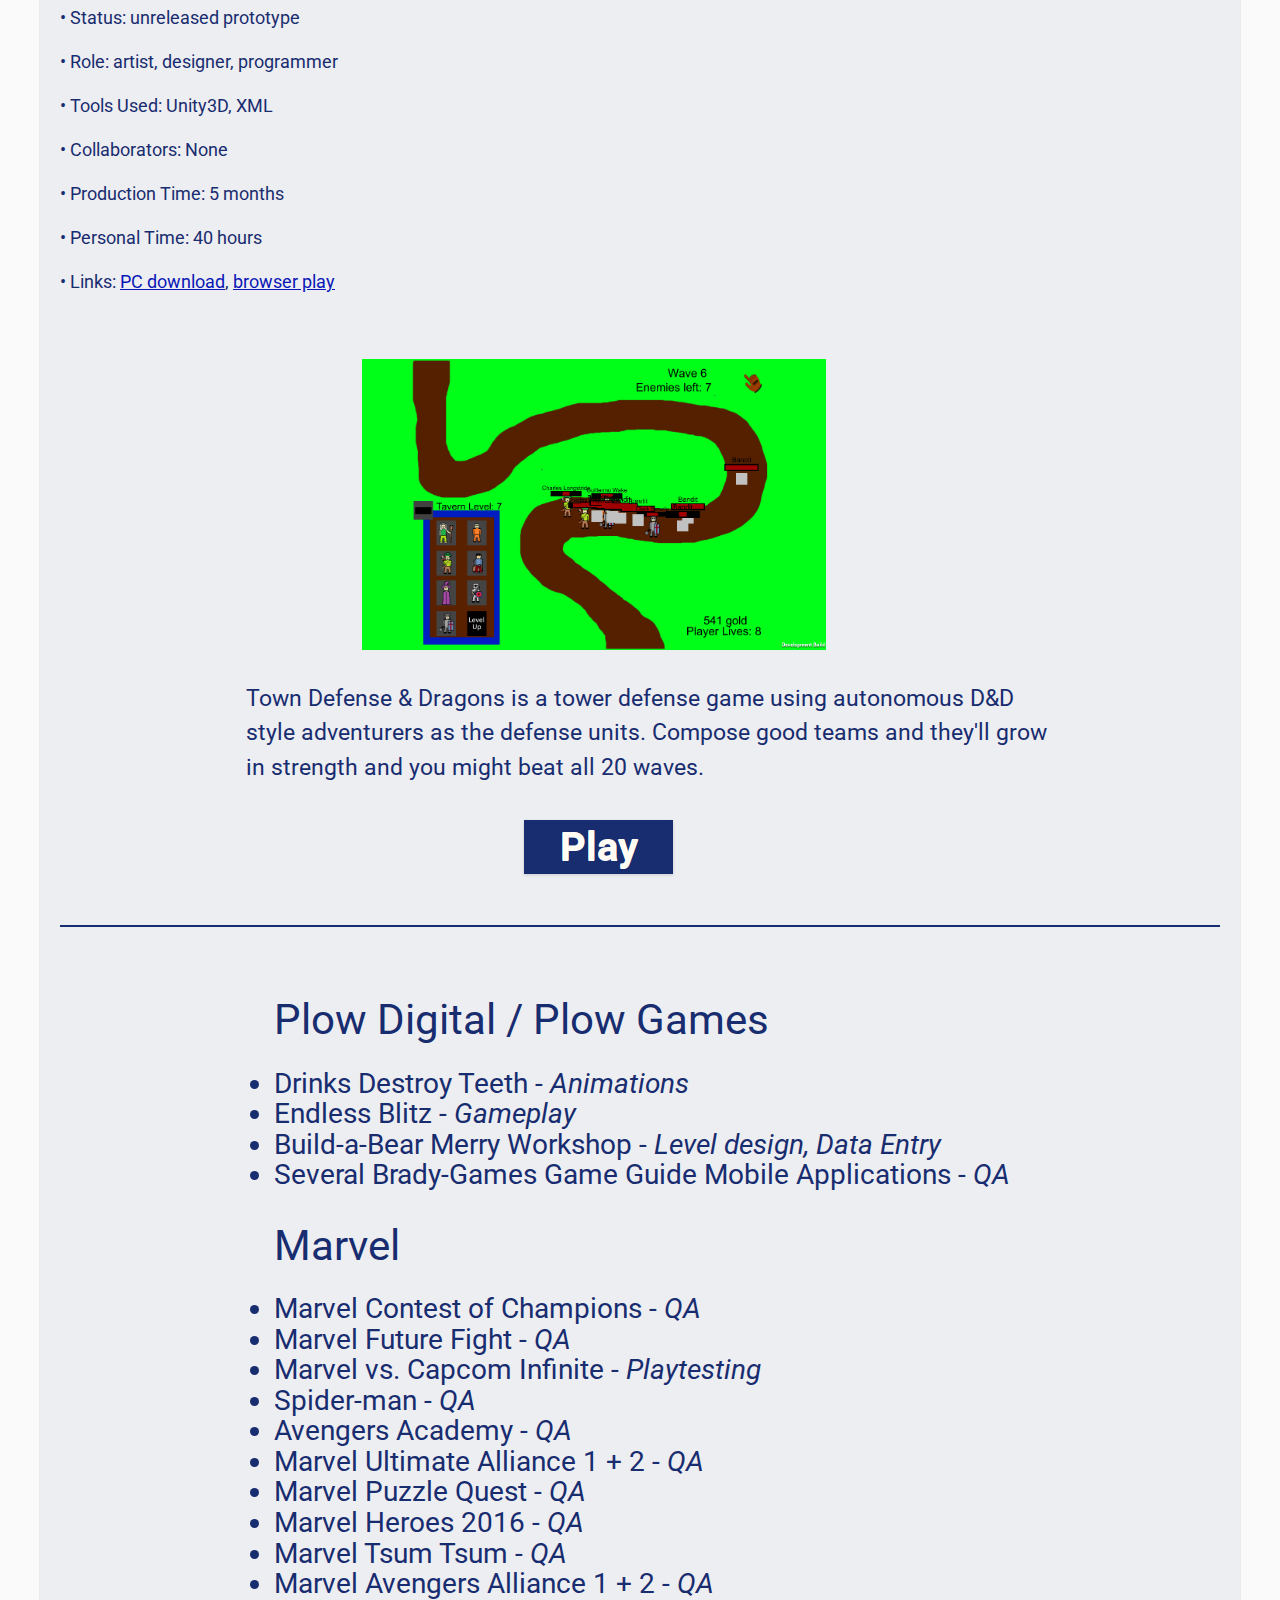
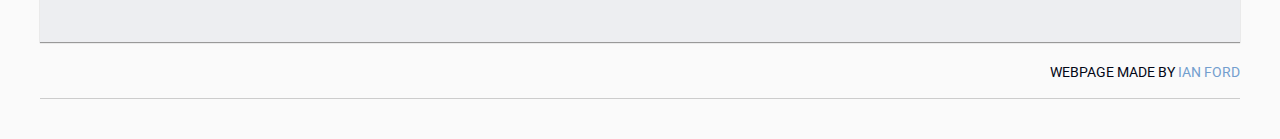
<file: projects.html>
<!DOCTYPE html>
<html lang="en">
	<head>
		<meta name="author" content="Ian Ford" />
		<meta charset="utf-8" />
		<meta name="description" content="Personal portfolio of Ian Ford" />
		
		<link rel="stylesheet" href="style.css" type="text/css" />
		
		<title>Intrepid Artisan</title>
	</head>
	<body>
		<!--Page Content -->
		<div id="page">
			<!-- Logo -->
			<div id="logo">
				<a href="index.html" id="logoLink">Ian Ford <div style="font-size: 63%; padding-top: 6px">Game Developer and Designer</div></a>
			</div>
			<!-- /Logo -->
			
			<!-- Navigation Bar -->
			<nav id="nav">
				<ul class="clearfix">
					<li><a href="index.html">Home</a></li>
					<li id="CurrentItem"><a href="projects.html">Projects</a></li>
					
					<li><a href="about.html">About</a></li>
				</ul>
			</nav>
			<!-- /Navigation Bar -->
			
			<!-- Content -->
			<div id="content">
				<h1 style="text-align: left; font-size: 350%; margin: 5px 15px 0px 0px;">My Work</h1>
				
				<p style="margin: 1% 0 2% 0%">
				The following projects are those I led or contributed a great deal of work. As for anything else worth mentioning it can be found at the <a href="#projectBottom">bottom of this page.</a>
				</p>
				
				<a name="sogw"></a>
				
				<br />
				
				<div class="wrapper">
					<p><a class="projectButton" href="#popupSOGW" style="margin-left: 29%;">Scattered on Galactic Winds</a></p>
				</div>
				<div id="popupSOGW" class="popupOverlay light">
					<a class="cancel" href="#"></a>
					<div class="popup">
						<h1>Scattered on Galactic Winds</h1><a class="close" href="#sogw">&times;</a>
						<div class="popupContent">
							<div class="stats">
								<p>&bull; Platform: PC</p>
								<p>&bull; Status: Beta</p>
								<p>&bull; Role: programmer, designer</p>
								<p>&bull; Tools Used: Unity3D</p>
							
								<p>&bull; Collaborators: 2 others</p>
								<p>&bull; Production Time: 2 weeks</p>
								<p>&bull; Personal Time: 50 hrs.</p>
								<p>&bull; Links:<a href="http://gamejolt.com/games/sogw/257302">GameJolt page</a></p>
							</div>
						</div>
					</div>
				</div>
									
				<br />
				<br />
				
				<img src="Images/Games/sogw.png" class="projectBanner"/>
					
				<div class="projectStats">
					<h2 class="elevatorPitch">
						Scattered on Galactic Winds is action-platformer putting the player in the position of an intergalactic peacekeeper who's crashlanded on an un-explored planet.
					</h2>
					
					<a class="playButton" href="http://ooglykraken.github.io/WebBuilds/ScatteredOnGalacticWinds/" target="_blank">Play</a>
					
				</div>

				
				<br />
				<br />
				<a name="ww"></a>
				<hr color="#182C70" style="clear: both;" />
				<br />
				<br />
				
				<a name="techgiant"></a>
				
				<br />
				
				<div class="wrapper">
					<p><a class="projectButton" href="#popupTechGiant" style="margin-left: 39%;">Tech Giant</a></p>
				</div>
				<div id="popupTechGiant" class="popupOverlay light">
					<a class="cancel" href="#"></a>
					<div class="popup">
						<h1>Tech Giant</h1><a class="close" href="#techgiant">&times;</a>
						<div class="popupContent">
								<div class="stats">
								<p>&bull; Platform: PC</p>
								<p>&bull; Status: Beta </p>
								<p>&bull; Role: developer</p>
								<p>&bull; Tools Used: Unity3D, XMl</p>
								<p>&bull; Collaborators: 1 other</p>
								<p>&bull; Production Time: 2 months</p>
								<p>&bull; Personal Time: 50 hrs.</p>
								<p>&bull; Links:<a href="http://ooglykraken.github.io/WebBuilds/TechGiant/">Webpage</a></p>
							</div>
						</div>
					</div>
				</div>
									
				<br />
				<br />
				
				<img src="Images/Games/techgiant.png" class="projectBanner"/>
					
				<div class="projectStats">
					<h2 class="elevatorPitch">
						Tech Giant is a business based idle game, putting the players in the position of a tech start-up with $200 in the bank to leverage sales and marketing to become a successfull billion dollar company.  
					</h2>
					
					<a class="playButton" href="http://ooglykraken.github.io/WebBuilds/TechGiant/" target="_blank">Play</a>
					
				</div>

				
				<br />
				<br />
				<a name="ww"></a>
				<hr color="#182C70" style="clear: both;" />
				<br />
				<br />
				
				<a name="katabasis"></a>
				
				<br />
				
				<div class="wrapper">
					<p><a class="projectButton" href="#popupKatabasis" style="margin-left: 39%;">Katabasis</a></p>
				</div>
				<div id="popupKatabasis" class="popupOverlay light">
					<a class="cancel" href="#"></a>
					<div class="popup">
						<h1>Katabasis</h1><a class="close" href="#katabasis">&times;</a>
						<div class="popupContent">
							<div class="stats">
								<p>&bull; Platform: PC</p>
								<p>&bull; Status: Published </p>
								<p>&bull; Role: project lead, designer, programmer</p>
								<p>&bull; Tools Used: Unity3D, Github</p>
								<p>&bull; Collaborators: 6 others</p>
								<p>&bull; Production Time: 2+ years</p>
								<p>&bull; Personal Time: 100+ hrs.</p>
								<p>&bull; Links:<a href="http://ooglykraken.itch.io/katabasis">itch.io page</a>, <a href="http://gamejolt.com/games/katabasis/238305">GameJolt page</a></p>
							</div>
						</div>
					</div>
				</div>
									
				<br />
				<br />
				
				<img src="Images/Games/Regret.png" class="projectBanner"/>
					
				<div class="projectContent">
					<h2 class="elevatorPitch">
						Katabasis is a puzzle based adventure game with a whimsically dark style taking the players through the five stages of grief.
					</h2>
					
					<a class="playButton" href="http://gamejolt.com/games/katabasis/238305" target="_blank">Play</a>
					
				</div>

				
				<br />
				<br />
				<a name="ww"></a>
				<hr color="#182C70" style="clear: both;" />
				<br />
				<br />
				
				<div class="wrapper">
					<p><a class="projectButton" href="#popupWW" style="margin-left: 37%;">Water Works</a></p>
				</div>
				<div id="popupWW" class="popupOverlay light">
					<a class="cancel" href="#"></a>
					<div class="popup">
						<h1>Water Works</h1><a class="close" href="#ww">&times;</a>
						<div class="popupContent">
							<div class="stats">
								<p>&bull; Platform: Web</p>
								<p>&bull; Status: unfinished </p>
								<p>&bull; Role: programmer</p>
								<p>&bull; Tools Used: Github, XML, Slack</p>
								<p>&bull; Collaborators: 10+ others</p>
								<p>&bull; Production Time: 3+ years  &</p>
								<p>&bull; Personal Time: 100+ hrs.</p>
								<p>&bull; Links: <a href="http://waterworks.indiana.edu/water/index.html">play the game</a></p>
							</div>
						</div>
					</div>
				</div>
				
				<br />
				<br />
				
				<img src="Images/Games/Introduction.png" class="projectBanner"/>
				
				<div class="projectContent">
					<h2 class="elevatorPitch">
						WaterWorks is simulation game putting players in control of water infrastructure to supply a growing community. Players should walk away with better understanding of modern water purification and distribution.
					</h2>
					
					<a class="playButton" href="http://waterworks.indiana.edu/water/index.html" target="_blank">Play</a>
					
				</div>
				
				<br />
				<br />
				<a name="zerowing"></a>
				<hr color="#182C70" style="clear: both;" />
				<br />
				<br />
				
				<div class="wrapper">
					<p><a class="projectButton" href="#popupZeroWing" style="margin-left: 39%;">Zero Wing</a></p>
				</div>
				<div id="popupZeroWing" class="popupOverlay light">
					<a class="cancel" href="#"></a>
					<div class="popup">
						<h1>Zero Wing</h1><a class="close" href="#zerowing">&times;</a>
						<div class="popupContent">
							<div class="stats">
								<p>&bull; Platform: Android</p>
								<p>&bull; Status: released </p>
								<p>&bull; Role: programmer</p>
								<p>&bull; Tools Used: Unity3D, TinyTake, Dropbox, Skype</p>
								<p>&bull; Collaborators: one other</p>
								<p>&bull; Production Time: one month</p>
								<p>&bull; Personal Time: 35 hours</p>
								<p>&bull; Links:<a href="https://play.google.com/store/apps/details?id=com.SevenJets.ZeroWing&hl=en">Google Play</a>, <a href="http://ooglykraken.github.io/WebBuilds/ZeroWing/ZeroWing.apk">Android download</a>, <a href="http://ooglykraken.github.io/WebBuilds/Zero_wing">browser play</a></p>
							</div>
						</div>
					</div>
				</div>
				
				<br />
				<br />
				
				<img src="Images/Games/HailOfBullets.png" class="projectBanner"/>

				<div class="projectContent">
					<h2 class="elevatorPitch">
						Zero Wing is an infinitely horizontally scrolling shooter that grows in difficulty til it's almost impossible after 4 minutes.
					</h2>
					
					<a class="playButton" href="http://ooglykraken.github.io/WebBuilds/ZeroWing/" target="_blank">Play</a>
					
				</div>
				
				<br />
				<br />
				<a name="schmup"></a>
				<hr color="#182C70" style="clear: both" />
				<br />
				<br />

				<div class="wrapper">
					<p><a class="projectButton" href="#popupSchmup" style="margin-left: 40%;">Schmup</a></p>
				</div>
				<div id="popupSchmup" class="popupOverlay light">
					<a class="cancel" href="#"></a>
					<div class="popup">
						<h1>Schmup</h1><a class="close" href="#schmup">&times;</a>
						<div class="popupContent">
							<p>&bull; Platform: Android, mobile iOS</p>
								<p>&bull; Status: released </p>
								<p>&bull; Role: programmer, designer</p>
								<p>&bull; Tools Used: Unity3D, XML</p>
								<p>&bull; Collaborators: none</p>
								<p>&bull; Production Time: a month</p>
								<p>&bull; Personal Time: 30-40 hours</p>
								<p>&bull; Links:<a href="http://ooglykraken.github.io/WebBuilds/Schmup/">browser play</a></p>
							
							<img src="Images/Games/SCHMUP1.png" class="popupImg" />
						</div>
					</div>
				</div>
				
				<br />
				<br />
				
				<img src="Images/Games/SCHMUP2.png" class="projectBanner"/>

				<div class="projectContent">
					<h2 class="elevatorPitch">
						Schmup is an infinitely scrolling vertical shooter centered around the intrepid protagonist running into an endless army of Schmups. I made this from some Unity pre-packaged art and sfx.
					</h2>
					
					<a class="playButton" href="http://ooglykraken.github.io/WebBuilds/Schmup/" target="_blank">Play</a>
					
				</div>
				
				<br />
				<br />
				<a name="mariobird"></a>
				<hr color="#182C70" style="clear: both;" />
				<br />
				<br />

				<div class="wrapper">
					<p><a class="projectButton" href="#popupMarioBird" style="margin-left: 38%;">Mario Bird</a></p>
				</div>
				<div id="popupMarioBird" class="popupOverlay light">
					<a class="cancel" href="#"></a>
					<div class="popup">
						<h1>Mario Bird</h1><a class="close" href="#mariobird">&times;</a>
						<div class="popupContent">
							<div class="stats">
								<p>&bull; Platform: Android, mobile iOS</p>
								<p>&bull; Status: released </p>
								<p>&bull; Role: programmer</p>
								<p>&bull; Tools Used: Unity3D, Github</p>
								<p>&bull; Collaborators: none</p>
								<p>&bull; Production Time: one week</p>
								<p>&bull; Personal Time: 9 hours</p>
								<p>&bull; Links: <a href="http://ooglykraken.github.io/WebBuilds/MarioBird/MarioBird.apk">Android download</a>, <a href="http://ooglykraken.github.io/WebBuilds/MarioBird">browser play</a>, <a href="https://play.google.com/store/apps/details?id=com.hhgregg.endlessblitz">Endless Blitz</a></p>
							</div>
						</div>
					</div>
				</div>
				
				<br />
				<br />
				
				<img src="Images/Games/Tap.png" class="projectBanner" />
				
				<div class="projectContent">
					<h2 class="elevatorPitch">
						Mario Bird is my take on FlappyBird but with Mario colored paint (All of the sprites, sfx, and music are from Super Mario World).
					</h2>
					
					<a class="playButton" href="http://ooglykraken.github.io/WebBuilds/MarioBird" target="_blank">Play</a>
					
				</div>
				
				<br />
				<br />
				<a name="tws"></a>
				<hr color="#182C70" style="clear: both;" />
				<br />
				<br />
				
				<div class="wrapper">
					<p><a class="projectButton" href="#popupTWS" style="margin-left: 27%;">Telekinetic Walrus School</a></p>
				</div>
				
				<div id="popupTWS" class="popupOverlay light">
					<a class="cancel" href="#"></a>
					<div class="popup">
						<h1>Telekinetic Walrus School</h1><a class="close" href="#tws">&times;</a>
						<div class="popupContent">
							<div class="stats">
								<p>&bull; Platform: PC</p>
								<p>&bull; Status: Game Jam game</p>
								<p>&bull; Role: Programmer</p>
								<p>&bull; Tools Used: Unity3D</p>
								<p>&bull; Collaborators: 4 others</p>
								<p>&bull; Production Time: 1 hour</p>
								<p>&bull; Personal Time: 1 hour</p>
								<p>&bull; Links: <a href="http://ooglykraken.github.io/WebBuilds/Telekinetic_walrus_school/telekineticwalrusschool.zip">PC download</a>, <a href="http://ooglykraken.github.io/WebBuilds/Telekinetic_walrus_school/">browser play</a></p>
							</div>
						</div>
					</div>
				</div>
				
				<br />
				<br />
				
				<img src="Images/Games/tws_sample.png" class="projectBanner"/>
				
				<div class="projectContent">
					<h2 class="elevatorPitch">
						Telekinetic Walrus School was a game I programmed at a one-hour game jam, you play a telekinetic walrus shooting penguins from your rival school.
					</h2>
					
					<a class="playButton" href="http://ooglykraken.github.io/WebBuilds/Telekinetic_walrus_school/" target="_blank">Play</a>
					
				</div>
				
				<br />
				<br />
				<a name="tdd"></a>
				<hr color="#182C70" style="clear: both;" />
				<br />
				<br />
				
				<div class="wrapper">
					<p><a class="projectButton" href="#popupTDD" style="margin-left: 27%;">TDD (Town Defense & Dragons)</a></p>
				</div>
				
				<div id="popupTDD" class="popupOverlay light">
					<a class="cancel" href="#"></a>
					<div class="popup">
						<h1>Town Defense & Dragons</h1><a class="close" href="#tdd">&times;</a>
						<div class="popupContent">
							<div id="stats">
								<p>&bull; Platform: PC</p>
								<p>&bull; Status: unreleased prototype </p>
								<p>&bull; Role: artist, designer, programmer</p>
								<p>&bull; Tools Used: Unity3D, XML</p>
								<p>&bull; Collaborators: None</p>
								<p>&bull; Production Time: 5 months</p>
								<p>&bull; Personal Time: 40 hours</p>
								<p>&bull; Links: <a href="http://ooglykraken.github.io/WebBuilds/TDD/TDD.zip">PC download</a>, <a href="http://ooglykraken.github.io/WebBuilds/TDD">browser play</a></p>
							</div>
						</div>
					</div>
				</div>
				
				<br />
				<br />
				
				<img src="Images/Games/Bandits.png" class="projectBanner" />
				
				<div class="projectContent">
					<h2 class="elevatorPitch">
						Town Defense & Dragons is a tower defense game using autonomous D&D style adventurers as the defense units. Compose good teams and they'll grow in strength and you might beat all 20 waves.
					</h2>
					
					<a class="playButton" href="http://ooglykraken.github.io/WebBuilds/TDD" target="_blank">Play</a>
					
				</div>
				
				<br />
				<br />
				<a name="projectBottom"></a>
				<hr color="#182C70" style="clear: both;" />
				<br />
				<br />
				
				<div style="margin: 0 0 0 15%; font-size: 160%;">
				<ul>
				<h2>Plow Digital / Plow Games</h3>
				<li>Drinks Destroy Teeth  -  <i>Animations</i></li>
				<li>Endless Blitz  -  <i>Gameplay</i></li>
				<li>Build-a-Bear Merry Workshop  -  <i>Level design, Data Entry</i></li>
				<li>Several Brady-Games Game Guide Mobile Applications  -  <i>QA</i></li>
				</ul>
				
				<ul>
				<h2>Marvel</h3>
				<li>Marvel Contest of Champions  -  <i>QA</i></li>
				<li>Marvel Future Fight  -  <i>QA</i></li>
				<li>Marvel vs. Capcom Infinite  -  <i>Playtesting</i></li>
				<li>Spider-man  -  <i>QA</i></li>
				<li>Avengers Academy  -  <i>QA</i></li>
				<li>Marvel Ultimate Alliance 1 + 2  -  <i>QA</i></li>
				<li>Marvel Puzzle Quest  -  <i>QA</i></li>
				<li>Marvel Heroes 2016  -  <i>QA</i></li>
				<li>Marvel Tsum Tsum  -  <i>QA</i></li>
				<li>Marvel Avengers Alliance 1 + 2  -  <i>QA</i></li>
				</ul>
				</div>
			</div>
			<!-- /Content -->
			
			<!-- Footer -->
			<div id="footer">
				<p> Webpage made by <span>Ian Ford</span></p>
			</div>
			<!-- /Footer -->
		</div>
		<!-- /Page Content -->
	</body>
</html>
</file>
<file: style.css>
/*
Theme Name: ooglykraken
Author: Ian Ford
Author URI: index.html
Version: 1.0
*/

/* Pia http://www.colourlovers.com/palette/4434686/pia*/
/*
*/

@import url('https://fonts.googleapis.com/css?family=Roboto');

p{ 
	line-height: 1.5em;
}

h1, h2, h3, h4, h5, h6{
	color: #182C70;
	font-weight: normal;
	line-height: 1.5em;
	margin: 0 0 .5em 0;
}

h1{
	font-size: 2.4em;
	color: #182C70;
}

h2{
	font-size: 1.5em;
	color: #182C70;
}

h2 a{
	text-decoration: none;
}

h3 p{
	font-size: 120%;
}

a{
	color: #0917B7;
	text-decoration: underline;
}

a:hover{
	color: #739ECE;
	font-weight: bold;
	text-decoration: none;
}

a:active{
	color: #182C70;
}

img:hover{
	
}

ul { 
    display: block;
	margin-top: 1%;
}

li {
	margin: 1% 0 0 0; 
}

body{
	font-family: 'Roboto', sans-serif;
	font-size: 110%;
	line-height: 1.2em;
	color: #182C70;
	margin: 0;
	background: #FAFAFA;
}

.clearfix:after{
	display: block;
	clear: both;
}

/* Page ID */
#page{
	margin: 40px;
}

/* Logo ID */
#logo{
	margin: 10px 0px 0px 30px;
	font-family: 'Roboto', sans-serif;
	display: inline-block;
	font-size: 200%;
}

#logo a:hover{
	font-weight: normal;
	color: #739ECE;
}

#logoLink{
	color: #182C70;
	text-decoration: none;
}

/* Navigation ID */
#nav{
	width: 60%;
	display: inline-block;
	text-align: right;
	float: right;
}

#nav li{

	list-style: none;
}

#nav a{
	transition: all linear .15s;
	color: #739ECE;
	text-decoration: none;
	font-size: 140%;
}

#nav ul li{
	position: relative;
	display: inline-block;
	height: 45px;
	padding: 10px;
	margin: 0px;
}

#nav ul li a{
	background: #182C70;
	color: #FFFCF3;
	display: inline-block;
	padding: 10px 20px;
	display: inline-block;
	text-decoration: normal;
}

#nav ul li a:hover{
	background-color: #739ECE;
	box-shadow: 0px 1px 1px #666;
	font-weight: normal;
}

#nav ul li a:active{
	background-color: #0917B7;
}

#nav li:hover #DropDown{
	z-index: 1;
	opacity: 1;
}

#nav li:hover > a, #nav #CurrentItem > a{
	text-decoration: none;
	background-color: #739ECE;
}

#content{
	margin: 20px 0;
	background: #EDEEF1;
	padding: 20px;
	clear: both;
}

#content, ul li a{
	box-shadow: 0px 1px 1px #999
}

/* Footer ID */
#footer{
	border-bottom: 1px #ccc solid;
	margin: 0 0 10px 0;
}

#footer p{
	text-align: right;
	text-transform: uppercase;
	font-size: 80%;
	color: #020616;
}

#footer p span{
	color: #739ECE;
}

/* About Image */
#aboutImg{
	padding: 6px;
	margin: 4px 20px 30px 20px;
	float: left;
}

/* Banner for index.html */
#indexBanner{
	margin: 0 0 0 10%;
	height: 80%;
	width: 80%;
}

#aboutMe{
	font-size: 130%
}


.projectTitle{
	position: relative;
	width: 30%;
	margin: 1% 0 1% 30%;
	padding: 1%;
	box-shadow: 0 1px 3px rgba(0, 0, 0, 0.15);
	background-color: #182C70;
}

.projectTitle p{
	font-weight: bold;
	font-family: 'Roboto', sans-serif;
	font-size: 40px;
	text-align: center;
	text-decoration: none;
	color: #FFFCF3;
	padding: 0;
	margin: 0;
}

.projectBanner{
	margin: 4px 0 4px 26%;
	width: 40%;
}

.contactIcon{
	padding-left: 12px;
}

.elevatorPitch {
	position: relative;
	display: inline-block;
	font-size: 130%;
	width: 70%;
	margin: 1% 0 0 15%;
	padding: 1%;
}

.projectStats{
	position: relative;
	width: 100%;
	display: block;
	margin: 0 0 0 26%;
	font-size: 160%;
	padding: 0 ;
}

.projectStats p{
	position: relative;
	margin: 0 0 0 0;
	padding: 0;
	font-size: 80%;
}

.columnOne{
	position: relative;
	float: left;
	margin: 0 0 0 0;
	width: 25%;
	padding: 0;
}

.columnTwo{
	width: 25%;
	position: relative;
	float: left;
	margin: 0 0 0 0;
	padding: 0;
}

.playButton{
	text-align: center;
	position: relative;
	display: inline-block;
	width: 10%;
	margin: 2% 0 0 40%;
	padding: 1%;
	font-family: 'Roboto', sans-serif;
	font-size: 40px;
	border: 5px solid #182C70;
	box-shadow: 0 1px 3px rgba(0, 0, 0, 0.15);
	color: #FFFCF3;
	text-decoration: none;
	font-weight: bold;
	text-shadow: 0 1px 0 #fff;
	transition: all 0.2s ease-out;
	background-color: #182C70;
}

.playButton:hover {
	background-color: transparent;
	border-color: #182C70;
	box-shadow: 0 1px 3px rgba(0, 0, 0, 0.25);
	color: #182C70;
}

.playButton:active {
  box-shadow: 0 1px 3px rgba(0, 0, 0, 0.25) inset;
}
</file>
